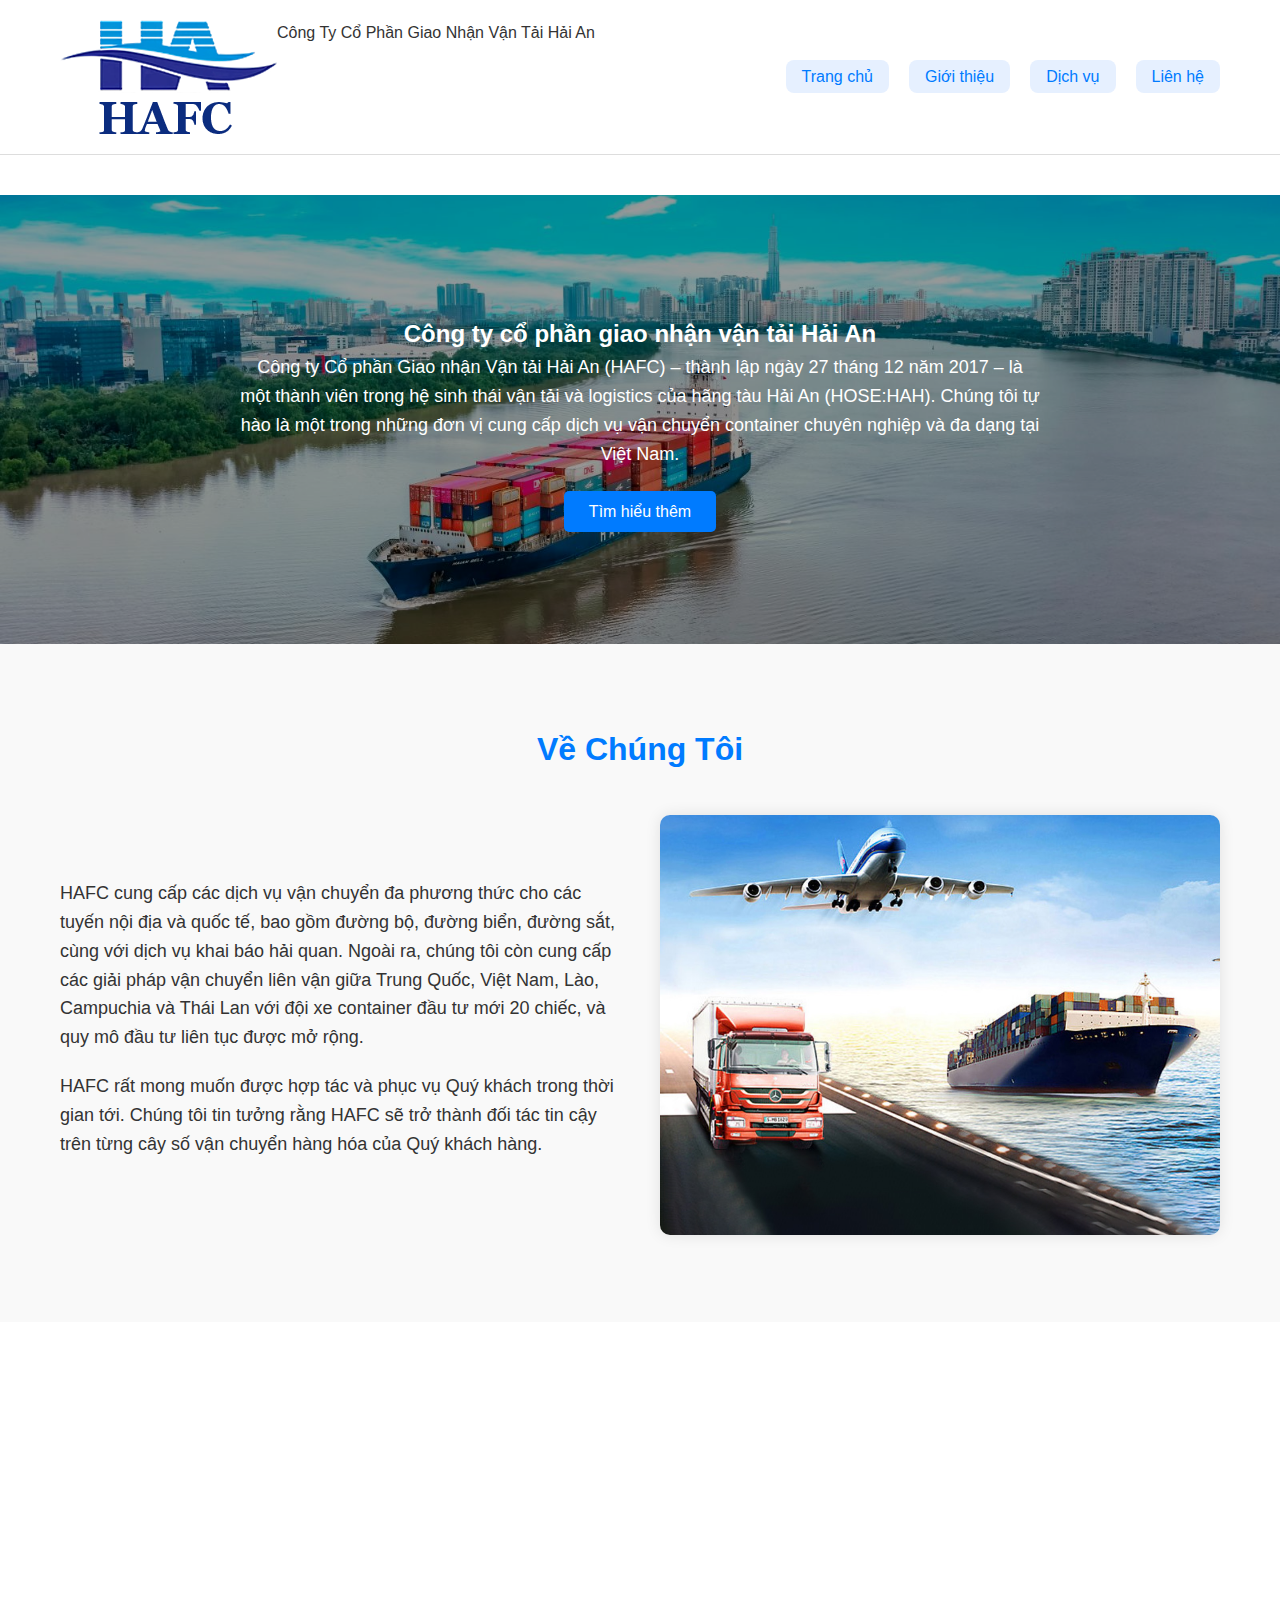
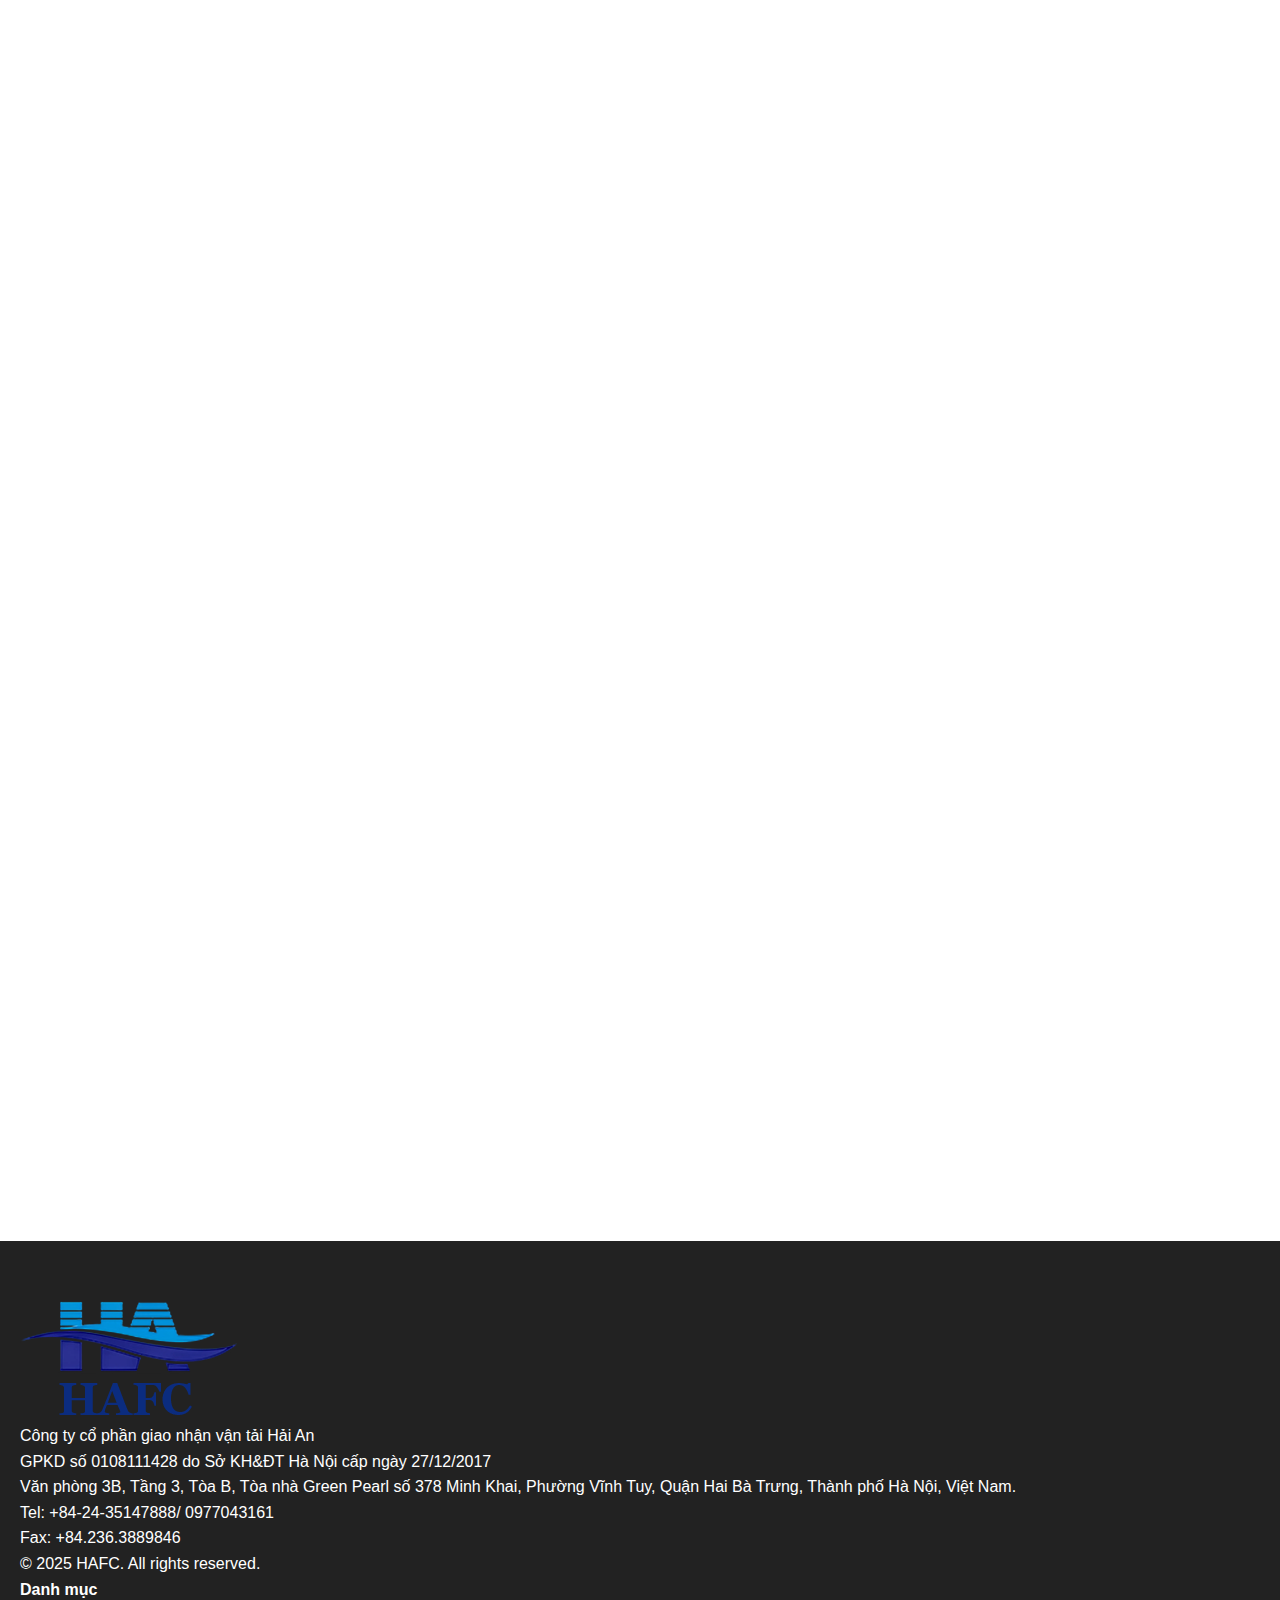
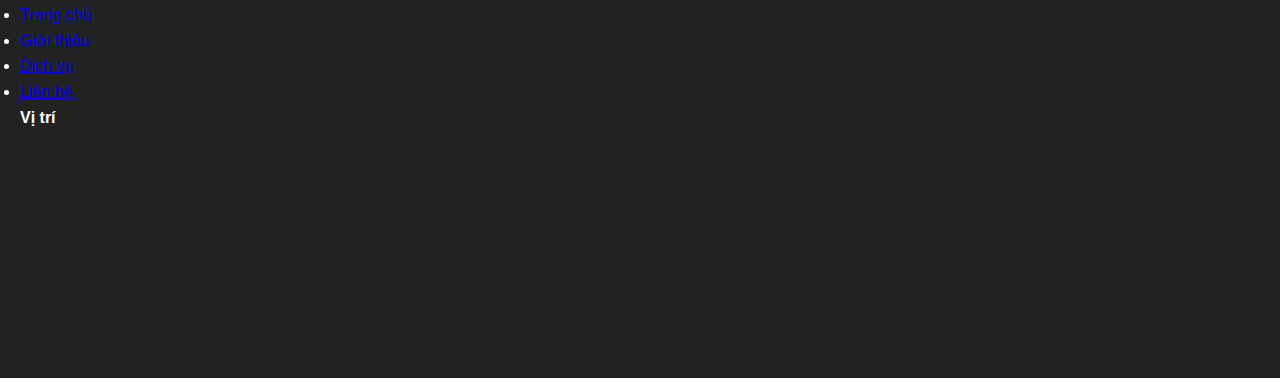
<file: index.html>
<!DOCTYPE html>
<html lang="vi">
<head>
  <meta charset="UTF-8" />
  <meta name="viewport" content="width=device-width, initial-scale=1.0" />
  <title>Doanh Nghiệp Của Bạn</title>
  <link rel="stylesheet" href="style.css" />
  <link href="https://unpkg.com/aos@2.3.1/dist/aos.css" rel="stylesheet" />

  <!-- AOS CSS -->
<link href="https://unpkg.com/aos@2.3.1/dist/aos.css" rel="stylesheet" />

</head>
<body>

  <!-- Header -->
  <header id="mainHeader">
    <div class="container header-flex">
      <div class="logo-box">
        <img src="assest/logo/logo.png" alt="HAFC Logo" class="logo" />
        <span class="company-name">Công Ty Cổ Phần Giao Nhận Vận Tải Hải An</span>
      </div>
      <nav>
        <ul>
          <li><a href="index.html">Trang chủ</a></li>
          <li><a href="about.html">Giới thiệu</a></li>
          <li><a href="services.html">Dịch vụ</a></li>
          <li><a href="contact.html">Liên hệ</a></li>
        </ul>
      </nav>
    </div>
  </header>

  <!-- Hero Section -->
  <section class="hero" data-aos="fade-up">
    <div class="hero-section">
      <div class="overlay"></div>
      <div class="hero-content">
        <h2>Công ty cổ phần giao nhận vận tải Hải An</h2>
        <p>Công ty Cổ phần Giao nhận Vận tải Hải An (HAFC) – thành lập ngày 27 tháng 12 năm 2017 – là một thành viên trong hệ sinh thái vận tải và logistics của hãng tàu Hải An (HOSE:HAH). Chúng tôi tự hào là một trong những đơn vị cung cấp dịch vụ vận chuyển container chuyên nghiệp và đa dạng tại Việt Nam.</p>
        <a href="about.html" class="btn">Tìm hiểu thêm</a>
      </div>
    </div>
  </section>

  <!-- About Section -->
<section class="about" data-aos="fade-up">
  <div class="container">
    <h2>Về Chúng Tôi</h2>
    <div class="about-section">
      <div class="about-text">
        <p>
          HAFC cung cấp các dịch vụ vận chuyển đa phương thức cho các tuyến nội địa và quốc tế, bao gồm đường bộ, đường biển, đường sắt, cùng với dịch vụ khai báo hải quan. Ngoài ra, chúng tôi còn cung cấp các giải pháp vận chuyển liên vận giữa Trung Quốc, Việt Nam, Lào, Campuchia và Thái Lan với đội xe container đầu tư mới 20 chiếc, và quy mô đầu tư liên tục được mở rộng.
        </p>
        <p>
          HAFC rất mong muốn được hợp tác và phục vụ Quý khách trong thời gian tới. Chúng tôi tin tưởng rằng HAFC sẽ trở thành đối tác tin cậy trên từng cây số vận chuyển hàng hóa của Quý khách hàng.
        </p>
      </div>
      <div class="about-img">
        <img src="assest/background/62712621.jpg" alt="Ảnh giới thiệu doanh nghiệp" />
      </div>
    </div>
  </div>
</section>

<!-- Services Section -->
<section class="services" data-aos="fade-up">
  <div class="container">
    <h2 style="text-align: center; color: #007bff;">Dịch Vụ Của Chúng Tôi</h2>
    <div class="service-list">
      <div class="service-box">
        <img src="assest/img/Vận tải đa phương thức.jpg" alt="Vận chuyển" />
        <h3>Giao nhận vận chuyển</h3>
      </div>
      <div class="service-box">
        <img src="assest/img/Alfa 01.jpg" alt="Vận chuyển" />
        <h3>Dịch vụ logistics</h3>
        <p>HAFC tổ chức dịch vụ Logistics vận chuyển hàng hóa nội địa từ kho đến kho</p>
      </div>
      <div class="service-box">
        <img src="assest/img/Pan 05.jpg" alt="Vận chuyển" />
        <h3>Khai thác hàng lẻ</h3>
      </div>
    </div>
  </div>
</section>

<!-- Contact Section -->
<section class="contact" data-aos="fade-up">
  <div class="container">
    <h2>Liên Hệ Với Chúng Tôi</h2>
    <div class="contact-wrapper">
      <!-- Info -->
      <div class="contact-info">
        <p><strong>Địa chỉ:</strong> Văn phòng 3B, Tầng 3, Tòa B, Tòa nhà Green Pearl số 378 Minh Khai, Phường Vĩnh Tuy, Quận Hai Bà Trưng, Thành phố Hà Nội, Việt Nam.</p>
        <p><strong>Hotline:</strong> +84-24-35147888/ 0977043161</p>
        <p><strong>Fax:</strong> +84.236.3889846</p>
      </div>

      <!-- Contact Form -->
      <form class="contact-form" data-aos="fade-up">
        <form class="contact-form" action="https://formspree.io/f/your-form-id" method="POST">
          <input type="text" name="name" placeholder="Họ và tên" required />
          <input type="email" name="email" placeholder="Email" required />
          <textarea name="message" placeholder="Nội dung liên hệ..." rows="5" required></textarea>
          <button type="submit">Gửi liên hệ</button>
    </div>
  </div>
</section>

<!-- Partners Section -->
<section class="partners" data-aos="fade-up">
  <div class="container">
    <h2>Đối Tác & Khách Hàng</h2>
    <div class="partner-grid">
      <img src="assest/partner/10513623_Logo-Miwon-Elip_resized.png" alt="Partner 1" />
      <img src="assest/partner/logo-daesang1-03_resized.png" alt="Partner 2" />
      <img src="assest/partner/logo-nutifood-inkythuatso-17-14-02-45_resized.png" alt="Partner 3" />
      <img src="assest/partner/logo2_resized.png" alt="Partner 4" />
      <img src="assest/partner/LogoTop50_Masan_resized.png" alt="Partner 5" />
      <img src="assest/partner/vifon.png" alt="Partner 6" />
    </div>
  </div>
</section>
  <!-- Các section tiếp theo sẽ thêm sau -->

  <script src="js/main.js"></script>
</body>

<!-- Back to Top Button -->
<button id="backToTop" title="Lên đầu trang">↑</button>

<!-- Footer -->
<footer class="footer">
  <div class="footer-container">
    <!-- Cột 1: Logo + Thông tin -->
    <div class="footer-col">
      <img src="assest/logo/logo.png" alt="HAFC Logo" class="footer-logo" />
      <p class="company-name-footer">Công ty cổ phần giao nhận vận tải Hải An</p>
      <p class="license">GPKD số 0108111428 do Sở KH&ĐT Hà Nội cấp ngày 27/12/2017</p>
      <p class="license">Văn phòng 3B, Tầng 3, Tòa B, Tòa nhà Green Pearl số 378 Minh Khai, Phường Vĩnh Tuy, Quận Hai Bà Trưng, Thành phố Hà Nội, Việt Nam.</p>
      <p class="license">Tel: +84-24-35147888/ 0977043161</p>
      <p class="license">Fax: +84.236.3889846</p>
      <p class="copyright">&copy; 2025 HAFC. All rights reserved.</p>
    </div>

    <!-- Cột 2: Danh mục -->
    <div class="footer-col">
      <h4>Danh mục</h4>
      <ul>
        <li><a href="#">Trang chủ</a></li>
        <li><a href="#">Giới thiệu</a></li>
        <li><a href="#">Dịch vụ</a></li>
        <li><a href="#">Liên hệ</a></li>
      </ul>
    </div>

    <!-- Cột 3: Vị trí -->
    <div class="footer-col">
      <h4>Vị trí</h4>
      <iframe
        src="https://www.google.com/maps/embed?pb=!1m18!1m12!1m3!1d3724.905124681891!2d105.86354039999999!3d20.996439899999995!2m3!1f0!2f0!3f0!3m2!1i1024!2i768!4f13.1!3m3!1m2!1s0x3135ac0f91dca877%3A0x24171a30a107d3c!2zROG7sSDDoW4gR3JlZW5QZWFybA!5e0!3m2!1sen!2s!4v1744098172944!5m2!1sen!2s"
        width="100%" height="180" style="border:0;" allowfullscreen=""
        loading="lazy" referrerpolicy="no-referrer-when-downgrade">
      </iframe>
    </div>
  </div>
</footer>


<!-- AOS JS -->
<script src="https://unpkg.com/aos@2.3.1/dist/aos.js"></script>
<script>
  AOS.init();
</script>


</html>
</file>
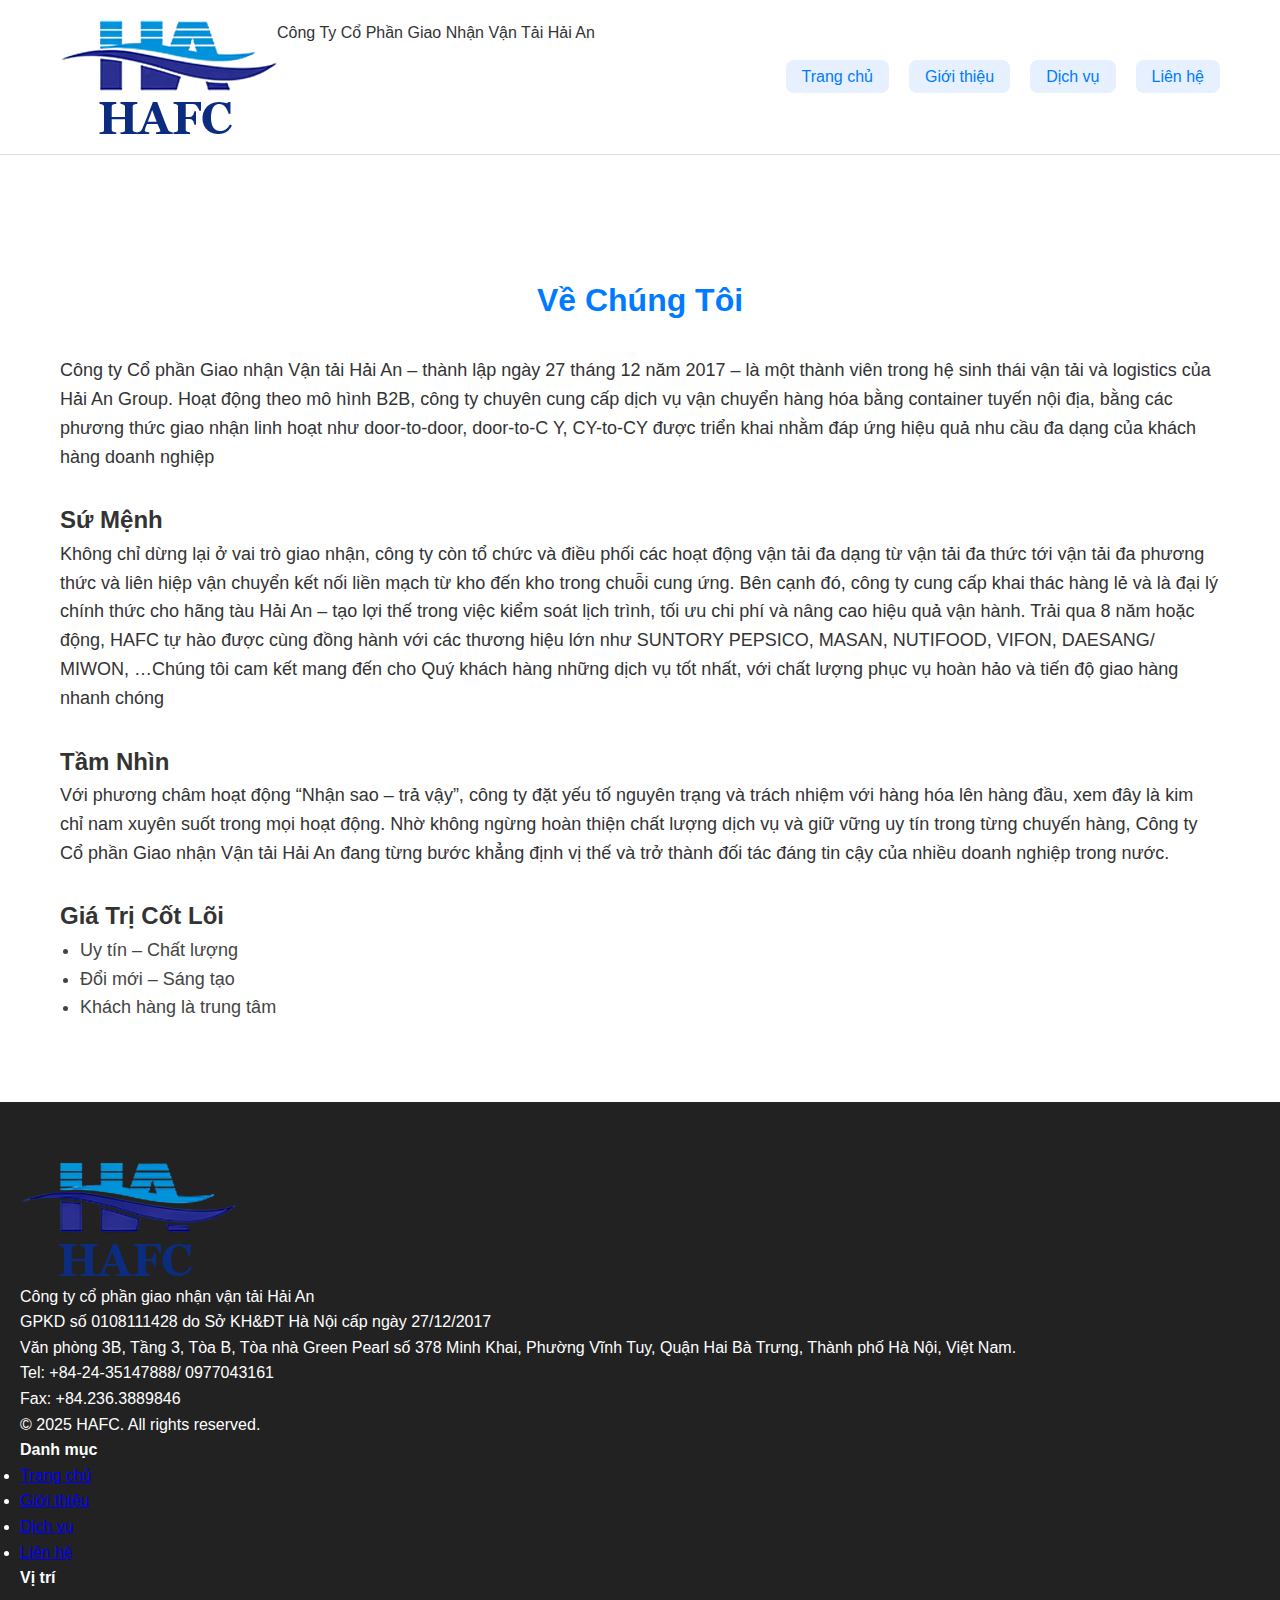
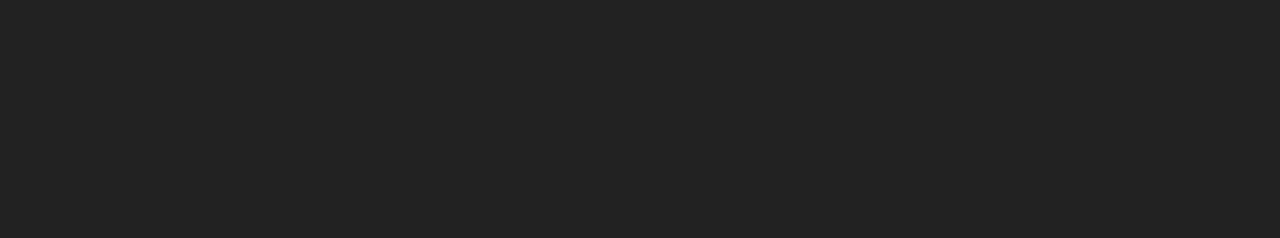
<file: about.html>
<!DOCTYPE html>
<html lang="vi">
<head>
  <meta charset="UTF-8" />
  <meta name="viewport" content="width=device-width, initial-scale=1.0" />
  <title>Giới Thiệu | Tên Doanh Nghiệp</title>
  <link rel="stylesheet" href="style.css" />
  <link href="https://unpkg.com/aos@2.3.1/dist/aos.css" rel="stylesheet" />
</head>
<body>

  <!-- Header dùng lại -->
  <header>
    <div class="container header-flex">
      <div class="logo-box">
        <img src="assest/logo/logo.png" alt="HAFC Logo" class="logo" />
        <span class="company-name">Công Ty Cổ Phần Giao Nhận Vận Tải Hải An</span>
      </div>
      <nav>
        <ul>
          <li><a href="index.html">Trang chủ</a></li>
          <li><a href="about.html">Giới thiệu</a></li>
          <li><a href="services.html">Dịch vụ</a></li>
          <li><a href="contact.html">Liên hệ</a></li>
        </ul>
      </nav>
    </div>
  </header>

  <!-- Nội dung chính -->
  <section class="about-page" data-aos="fade-up">
    <div class="container">
      <h2>Về Chúng Tôi</h2>
      <p>
        Công ty Cổ phần Giao nhận Vận tải Hải An – thành lập ngày 27 tháng 12 năm 2017 – là một thành viên trong hệ sinh thái vận tải và logistics của Hải An Group. Hoạt động theo mô hình B2B, công ty chuyên cung cấp dịch vụ vận chuyển hàng hóa bằng container tuyến nội địa, bằng các phương thức giao nhận linh hoạt như door-to-door, door-to-C 	Y, CY-to-CY được triển khai nhằm đáp ứng hiệu quả nhu cầu đa dạng của khách hàng doanh nghiệp
      </p>

      <h3>Sứ Mệnh</h3>
      <p>
        Không chỉ dừng lại ở vai trò giao nhận, công ty còn tổ chức và điều phối các hoạt động vận tải đa dạng từ vận tải đa thức tới vận tải đa phương thức và liên hiệp vận chuyển kết nối liền mạch từ kho đến kho trong chuỗi cung ứng. Bên cạnh đó, công ty cung cấp khai thác hàng lẻ và là đại lý chính thức cho hãng tàu Hải An – tạo lợi thế trong việc kiểm soát lịch trình, tối ưu chi phí và nâng cao hiệu quả vận hành.
        Trải qua 8 năm hoặc động, HAFC tự hào được cùng đồng hành với các thương hiệu lớn như SUNTORY PEPSICO, MASAN, NUTIFOOD, VIFON, DAESANG/ MIWON, …Chúng tôi cam kết mang đến cho Quý khách hàng những dịch vụ tốt nhất, với chất lượng phục vụ hoàn hảo và tiến độ giao hàng nhanh chóng
      </p>

      <h3>Tầm Nhìn</h3>
      <p>
        Với phương châm hoạt động “Nhận sao – trả vậy”, công ty đặt yếu tố nguyên trạng và trách nhiệm với hàng hóa lên hàng đầu, xem đây là kim chỉ nam xuyên suốt trong mọi hoạt động. Nhờ không ngừng hoàn thiện chất lượng dịch vụ và giữ vững uy tín trong từng chuyến hàng, Công ty Cổ phần Giao nhận Vận tải Hải An đang từng bước khẳng định vị thế và trở thành đối tác đáng tin cậy của nhiều doanh nghiệp trong nước.
      </p>

      <h3>Giá Trị Cốt Lõi</h3>
      <ul>
        <li>Uy tín – Chất lượng</li>
        <li>Đổi mới – Sáng tạo</li>
        <li>Khách hàng là trung tâm</li>
      </ul>
    </div>
  </section>

  <footer class="footer">
    <div class="footer-container">
      <!-- Cột 1: Logo + Thông tin -->
      <div class="footer-col">
        <img src="assest/logo/logo.png" alt="HAFC Logo" class="footer-logo" />
        <p class="company-name-footer">Công ty cổ phần giao nhận vận tải Hải An</p>
        <p class="license">GPKD số 0108111428 do Sở KH&ĐT Hà Nội cấp ngày 27/12/2017</p>
        <p class="license">Văn phòng 3B, Tầng 3, Tòa B, Tòa nhà Green Pearl số 378 Minh Khai, Phường Vĩnh Tuy, Quận Hai Bà Trưng, Thành phố Hà Nội, Việt Nam.</p>
        <p class="license">Tel: +84-24-35147888/ 0977043161</p>
        <p class="license">Fax: +84.236.3889846</p>
        <p class="copyright">&copy; 2025 HAFC. All rights reserved.</p>
      </div>
  
      <!-- Cột 2: Danh mục -->
      <div class="footer-col">
        <h4>Danh mục</h4>
        <ul>
          <li><a href="#">Trang chủ</a></li>
          <li><a href="#">Giới thiệu</a></li>
          <li><a href="#">Dịch vụ</a></li>
          <li><a href="#">Liên hệ</a></li>
        </ul>
      </div>
  
      <!-- Cột 3: Vị trí -->
      <div class="footer-col">
        <h4>Vị trí</h4>
        <iframe
          src="https://www.google.com/maps/embed?pb=!1m18!1m12!1m3!1d3724.905124681891!2d105.86354039999999!3d20.996439899999995!2m3!1f0!2f0!3f0!3m2!1i1024!2i768!4f13.1!3m3!1m2!1s0x3135ac0f91dca877%3A0x24171a30a107d3c!2zROG7sSDDoW4gR3JlZW5QZWFybA!5e0!3m2!1sen!2s!4v1744098172944!5m2!1sen!2s"
          width="100%" height="180" style="border:0;" allowfullscreen=""
          loading="lazy" referrerpolicy="no-referrer-when-downgrade">
        </iframe>
      </div>
    </div>
  </footer>
  

  <script src="js/main.js"></script>
  <script src="https://unpkg.com/aos@2.3.1/dist/aos.js"></script>
  <script>AOS.init();</script>
</body>
</html>
</file>
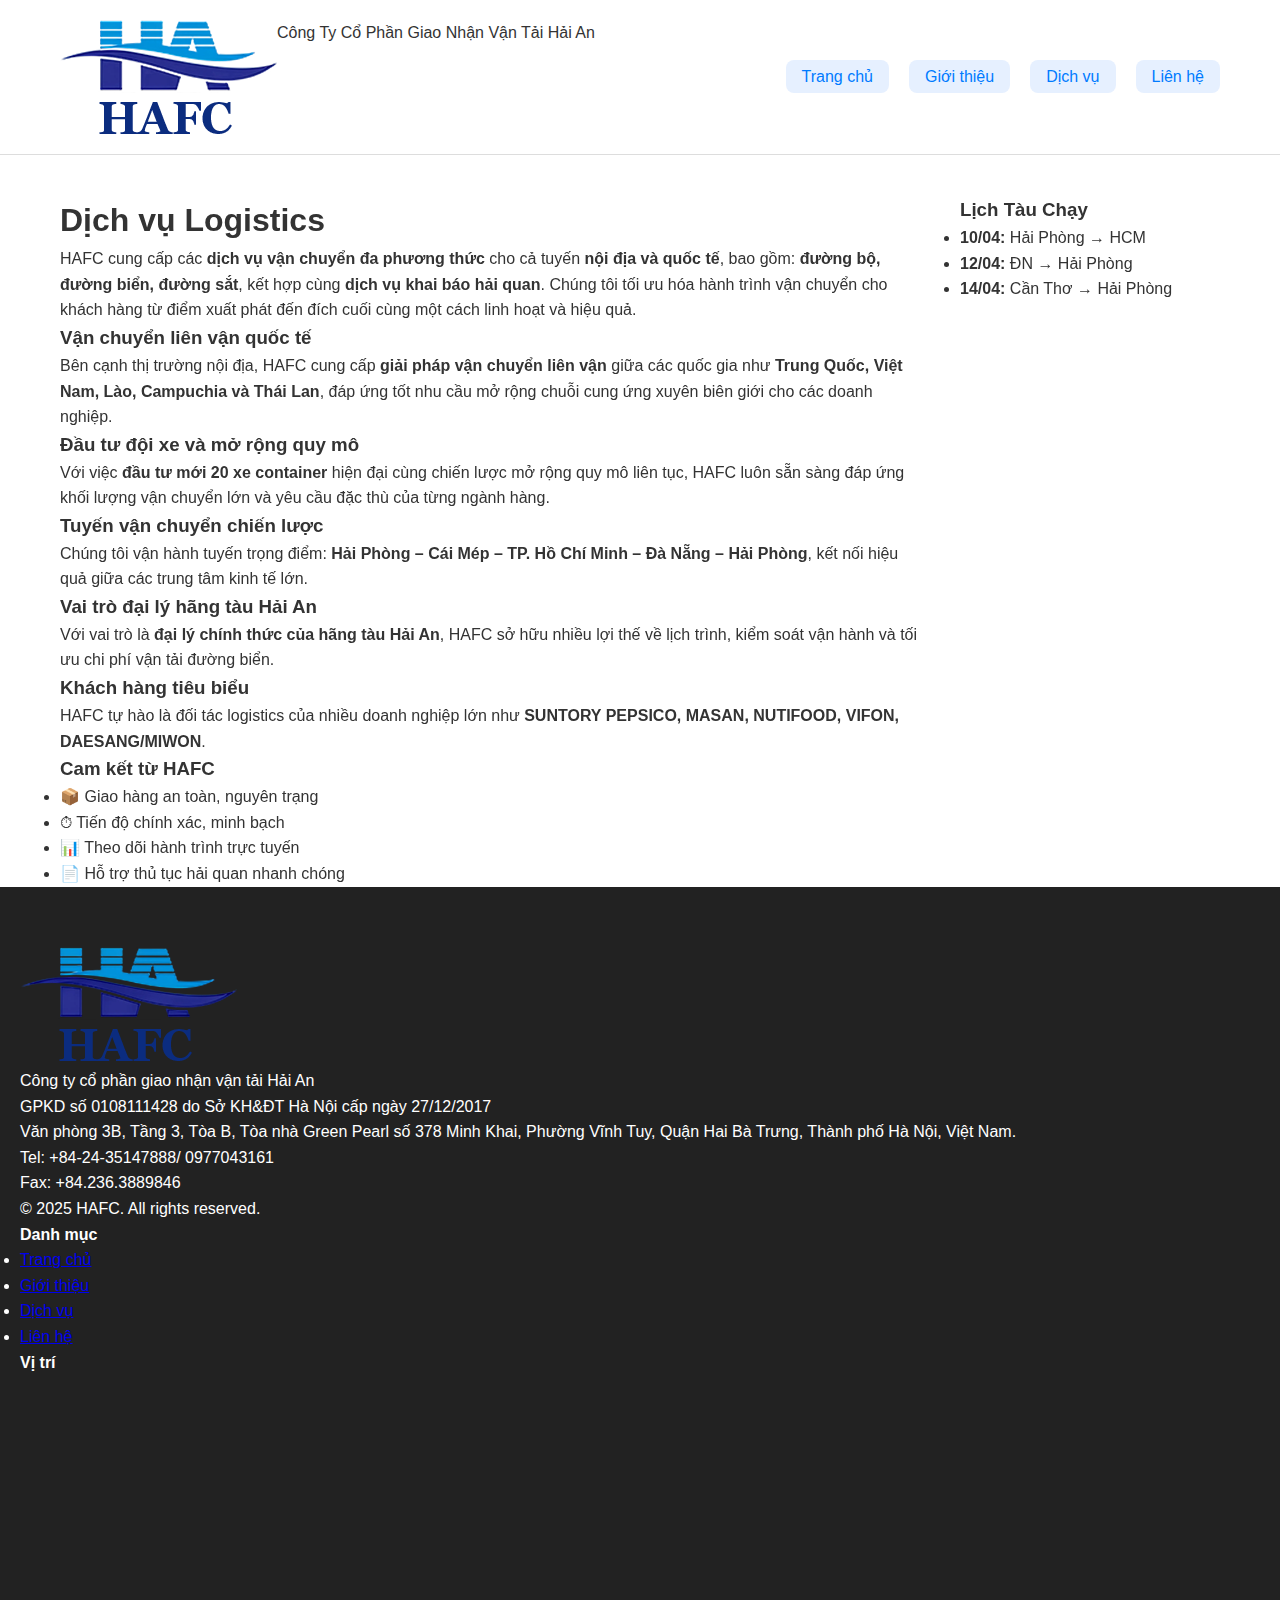
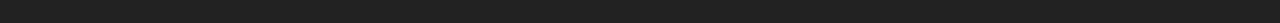
<file: dich-vu-logistic.html>
<!DOCTYPE html>
<html lang="vi">
<head>
  <meta charset="UTF-8" />
  <meta name="viewport" content="width=device-width, initial-scale=1.0" />
  <title>Giao nhận vận chuyển | HAFC</title>
  <link rel="stylesheet" href="style.css" />
  <link href="https://unpkg.com/aos@2.3.1/dist/aos.css" rel="stylesheet" />
</head>
<body>

  <!-- Header -->
  <header id="mainHeader">
    <div class="container header-flex">
      <div class="logo-box">
        <img src="assest/logo/logo.png" alt="HAFC Logo" class="logo" />
        <span class="company-name">Công Ty Cổ Phần Giao Nhận Vận Tải Hải An</span>
      </div>
      <nav>
        <ul>
          <li><a href="index.html">Trang chủ</a></li>
          <li><a href="about.html">Giới thiệu</a></li>
          <li><a href="services.html">Dịch vụ</a></li>
          <li><a href="contact.html">Liên hệ</a></li>
        </ul>
      </nav>
    </div>
  </header>
  <!-- Nội dung dịch vụ -->
  <section class="service-detail-2" data-aos="fade-up">
    <div class="container">
      <div class="service-layout" style="display: flex; gap: 40px; align-items: flex-start;">
        <div class="service-content" style="flex: 1;">
          <h1>Dịch vụ Logistics</h1>
          <p> HAFC cung cấp các <strong>dịch vụ vận chuyển đa phương thức</strong> cho cả tuyến <strong>nội địa và quốc tế</strong>, bao gồm: <strong>đường bộ, đường biển, đường sắt</strong>, kết hợp cùng <strong>dịch vụ khai báo hải quan</strong>. Chúng tôi tối ưu hóa hành trình vận chuyển cho khách hàng từ điểm xuất phát đến đích cuối cùng một cách linh hoạt và hiệu quả.</p>
          <h3>Vận chuyển liên vận quốc tế</h3>

          <p>
            Bên cạnh thị trường nội địa, HAFC cung cấp <strong>giải pháp vận chuyển liên vận</strong> giữa các quốc gia như <strong>Trung Quốc, Việt Nam, Lào, Campuchia và Thái Lan</strong>, đáp ứng tốt nhu cầu mở rộng chuỗi cung ứng xuyên biên giới cho các doanh nghiệp.
          </p>

          <h3>Đầu tư đội xe và mở rộng quy mô</h3>
          <p>
            Với việc <strong>đầu tư mới 20 xe container</strong> hiện đại cùng chiến lược mở rộng quy mô liên tục, HAFC luôn sẵn sàng đáp ứng khối lượng vận chuyển lớn và yêu cầu đặc thù của từng ngành hàng.
          </p>

          <h3>Tuyến vận chuyển chiến lược</h3>
          <p>
            Chúng tôi vận hành tuyến trọng điểm: <strong>Hải Phòng – Cái Mép – TP. Hồ Chí Minh – Đà Nẵng – Hải Phòng</strong>, kết nối hiệu quả giữa các trung tâm kinh tế lớn.
          </p>

          
          <h3>Vai trò đại lý hãng tàu Hải An</h3>
          <p>
            Với vai trò là <strong>đại lý chính thức của hãng tàu Hải An</strong>, HAFC sở hữu nhiều lợi thế về lịch trình, kiểm soát vận hành và tối ưu chi phí vận tải đường biển.
          </p>

          <h3>Khách hàng tiêu biểu</h3>
          <p>
            HAFC tự hào là đối tác logistics của nhiều doanh nghiệp lớn như <strong>SUNTORY PEPSICO, MASAN, NUTIFOOD, VIFON, DAESANG/MIWON</strong>.
          </p>

          <h3>Cam kết từ HAFC</h3>
          <ul>
            <li>📦 Giao hàng an toàn, nguyên trạng</li>
            <li>⏱ Tiến độ chính xác, minh bạch</li>
            <li>📊 Theo dõi hành trình trực tuyến</li>
            <li>📄 Hỗ trợ thủ tục hải quan nhanh chóng</li>
          </ul>
        </div>
  
        <div class="sidebar-schedule" style="width: 260px;">
          <h3>Lịch Tàu Chạy</h3>
          <ul>
            <li><strong>10/04:</strong> Hải Phòng → HCM</li>
            <li><strong>12/04:</strong> ĐN → Hải Phòng</li>
            <li><strong>14/04:</strong> Cần Thơ → Hải Phòng</li>
          </ul>
        </div>
      </div>
    </div>
  </section>
  

  <script src="https://unpkg.com/aos@2.3.1/dist/aos.js"></script>
  <script>
    AOS.init({
      duration: 800,
      once: true
    });
  </script>
  

  <!-- footer -->
  <footer class="footer">
    <div class="footer-container">
      <!-- Cột 1: Logo + Thông tin -->
      <div class="footer-col">
        <img src="assest/logo/logo.png" alt="HAFC Logo" class="footer-logo" />
        <p class="company-name-footer">Công ty cổ phần giao nhận vận tải Hải An</p>
        <p class="license">GPKD số 0108111428 do Sở KH&ĐT Hà Nội cấp ngày 27/12/2017</p>
        <p class="license">Văn phòng 3B, Tầng 3, Tòa B, Tòa nhà Green Pearl số 378 Minh Khai, Phường Vĩnh Tuy, Quận Hai Bà Trưng, Thành phố Hà Nội, Việt Nam.</p>
        <p class="license">Tel: +84-24-35147888/ 0977043161</p>
        <p class="license">Fax: +84.236.3889846</p>
        <p class="copyright">&copy; 2025 HAFC. All rights reserved.</p>
      </div>
  
      <!-- Cột 2: Danh mục -->
      <div class="footer-col">
        <h4>Danh mục</h4>
        <ul>
          <li><a href="#">Trang chủ</a></li>
          <li><a href="#">Giới thiệu</a></li>
          <li><a href="#">Dịch vụ</a></li>
          <li><a href="#">Liên hệ</a></li>
        </ul>
      </div>
  
      <!-- Cột 3: Vị trí -->
      <div class="footer-col">
        <h4>Vị trí</h4>
        <iframe
          src="https://www.google.com/maps/embed?pb=!1m18!1m12!1m3!1d3724.905124681891!2d105.86354039999999!3d20.996439899999995!2m3!1f0!2f0!3f0!3m2!1i1024!2i768!4f13.1!3m3!1m2!1s0x3135ac0f91dca877%3A0x24171a30a107d3c!2zROG7sSDDoW4gR3JlZW5QZWFybA!5e0!3m2!1sen!2s!4v1744098172944!5m2!1sen!2s"
          width="100%" height="180" style="border:0;" allowfullscreen=""
          loading="lazy" referrerpolicy="no-referrer-when-downgrade">
        </iframe>
      </div>
    </div>
  </footer>
  

  <script src="js/main.js"></script>
  <script src="https://unpkg.com/aos@2.3.1/dist/aos.js"></script>
  <script>AOS.init();</script>
</body>

</html>
</file>
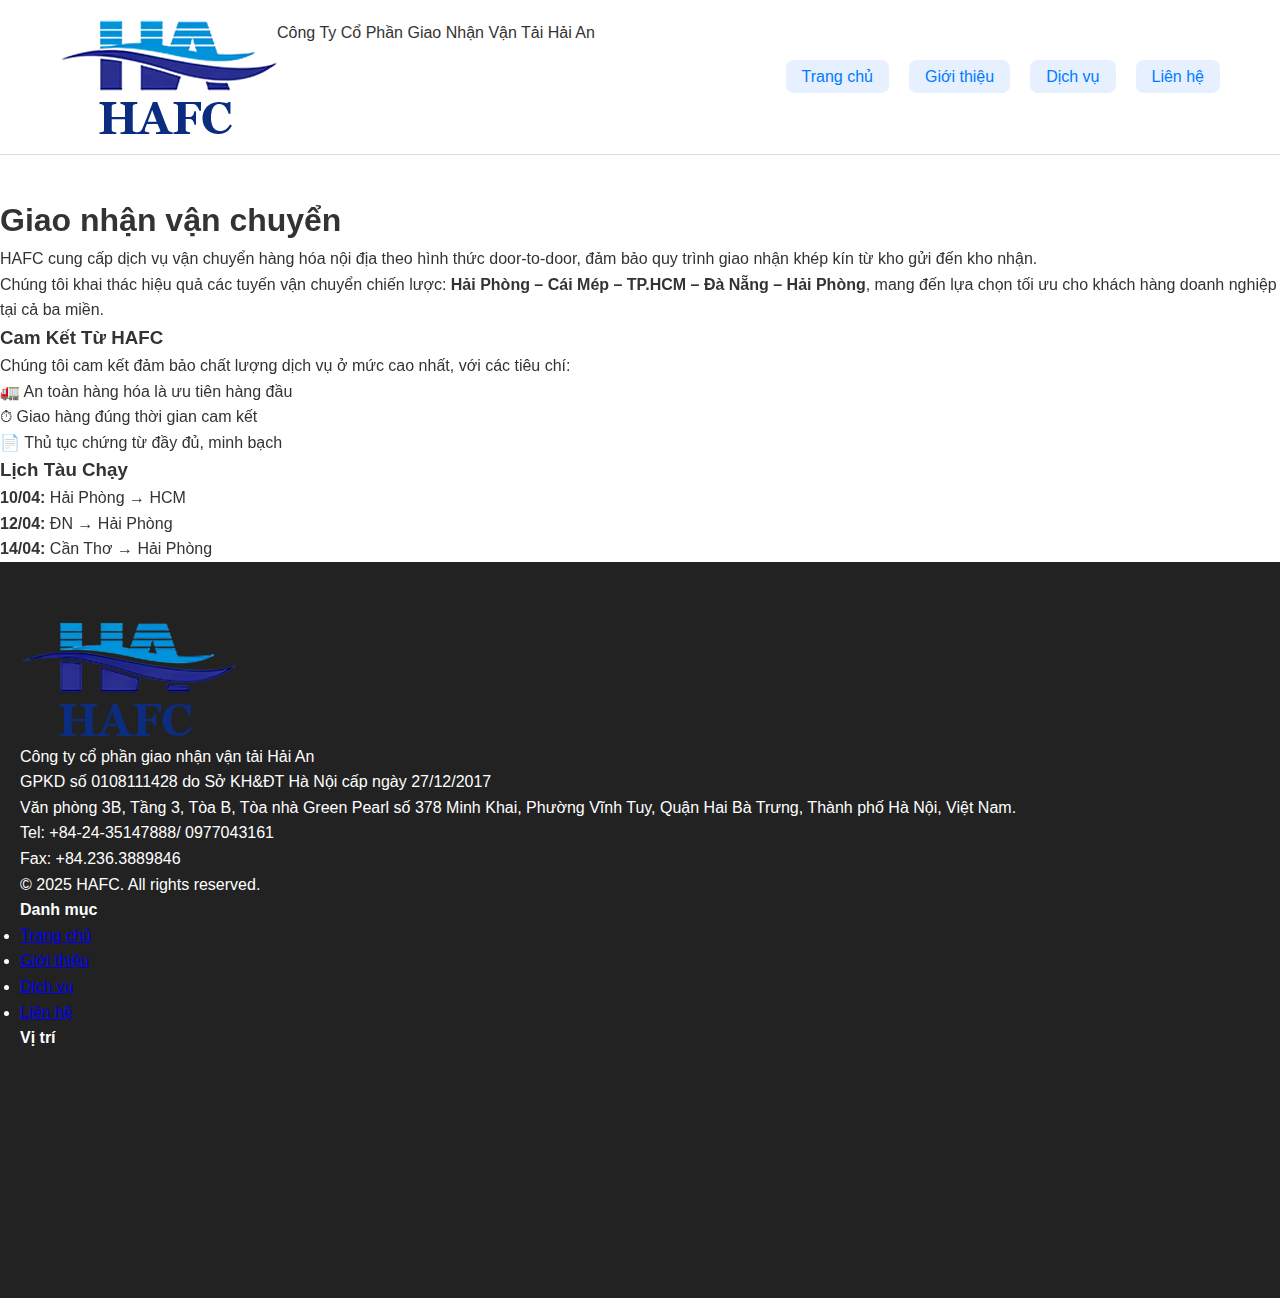
<file: dich-vu-van-chuyen.html>
<!DOCTYPE html>
<html lang="vi">
<head>
  <meta charset="UTF-8" />
  <meta name="viewport" content="width=device-width, initial-scale=1.0" />
  <title>Giao nhận vận chuyển | HAFC</title>
  <link rel="stylesheet" href="style.css" />
  <link href="https://unpkg.com/aos@2.3.1/dist/aos.css" rel="stylesheet" />
</head>
<body>

  <!-- Header -->
  <header id="mainHeader">
    <div class="container header-flex">
      <div class="logo-box">
        <img src="assest/logo/logo.png" alt="HAFC Logo" class="logo" />
        <span class="company-name">Công Ty Cổ Phần Giao Nhận Vận Tải Hải An</span>
      </div>
      <nav>
        <ul>
          <li><a href="index.html">Trang chủ</a></li>
          <li><a href="about.html">Giới thiệu</a></li>
          <li><a href="services.html">Dịch vụ</a></li>
          <li><a href="contact.html">Liên hệ</a></li>
        </ul>
      </nav>
    </div>
  </header>
  <!-- Nội dung dịch vụ -->
  <section class="service-detail" data-aos="fade-up">
    <div class="service-layout">
      <div class="service-content">
        <h1>Giao nhận vận chuyển</h1>
        <p>HAFC cung cấp dịch vụ vận chuyển hàng hóa nội địa theo hình thức door-to-door, đảm bảo quy trình giao nhận khép kín từ kho gửi đến kho nhận.</p>
        <p>
          Chúng tôi khai thác hiệu quả các tuyến vận chuyển chiến lược: <strong>Hải Phòng – Cái Mép – TP.HCM – Đà Nẵng – Hải Phòng</strong>, mang đến lựa chọn tối ưu cho khách hàng doanh nghiệp tại cả ba miền.
        </p>
        <h3>Cam Kết Từ HAFC</h3>
        <p>
          Chúng tôi cam kết đảm bảo chất lượng dịch vụ ở mức cao nhất, với các tiêu chí:
        </p>
        <ul>
          <li>🚛 An toàn hàng hóa là ưu tiên hàng đầu</li>
          <li>⏱ Giao hàng đúng thời gian cam kết</li>
          <li>📄 Thủ tục chứng từ đầy đủ, minh bạch</li>
        </ul>
      </div>
  
      <div class="sidebar-schedule">
        <h3>Lịch Tàu Chạy</h3>
        <ul>
          <li><strong>10/04:</strong> Hải Phòng → HCM</li>
          <li><strong>12/04:</strong> ĐN → Hải Phòng</li>
          <li><strong>14/04:</strong> Cần Thơ → Hải Phòng</li>
        </ul>
      </div>
    </div>
  </section>

  <script src="https://unpkg.com/aos@2.3.1/dist/aos.js"></script>
  <script>
    AOS.init({
      duration: 800,
      once: true
    });
  </script>
  

  <!-- footer -->
  <footer class="footer">
    <div class="footer-container">
      <!-- Cột 1: Logo + Thông tin -->
      <div class="footer-col">
        <img src="assest/logo/logo.png" alt="HAFC Logo" class="footer-logo" />
        <p class="company-name-footer">Công ty cổ phần giao nhận vận tải Hải An</p>
        <p class="license">GPKD số 0108111428 do Sở KH&ĐT Hà Nội cấp ngày 27/12/2017</p>
        <p class="license">Văn phòng 3B, Tầng 3, Tòa B, Tòa nhà Green Pearl số 378 Minh Khai, Phường Vĩnh Tuy, Quận Hai Bà Trưng, Thành phố Hà Nội, Việt Nam.</p>
        <p class="license">Tel: +84-24-35147888/ 0977043161</p>
        <p class="license">Fax: +84.236.3889846</p>
        <p class="copyright">&copy; 2025 HAFC. All rights reserved.</p>
      </div>
  
      <!-- Cột 2: Danh mục -->
      <div class="footer-col">
        <h4>Danh mục</h4>
        <ul>
          <li><a href="#">Trang chủ</a></li>
          <li><a href="#">Giới thiệu</a></li>
          <li><a href="#">Dịch vụ</a></li>
          <li><a href="#">Liên hệ</a></li>
        </ul>
      </div>
  
      <!-- Cột 3: Vị trí -->
      <div class="footer-col">
        <h4>Vị trí</h4>
        <iframe
          src="https://www.google.com/maps/embed?pb=!1m18!1m12!1m3!1d3724.905124681891!2d105.86354039999999!3d20.996439899999995!2m3!1f0!2f0!3f0!3m2!1i1024!2i768!4f13.1!3m3!1m2!1s0x3135ac0f91dca877%3A0x24171a30a107d3c!2zROG7sSDDoW4gR3JlZW5QZWFybA!5e0!3m2!1sen!2s!4v1744098172944!5m2!1sen!2s"
          width="100%" height="180" style="border:0;" allowfullscreen=""
          loading="lazy" referrerpolicy="no-referrer-when-downgrade">
        </iframe>
      </div>
    </div>
  </footer>
  

  <script src="js/main.js"></script>
  <script src="https://unpkg.com/aos@2.3.1/dist/aos.js"></script>
  <script>AOS.init();</script>
</body>

</html>
</file>
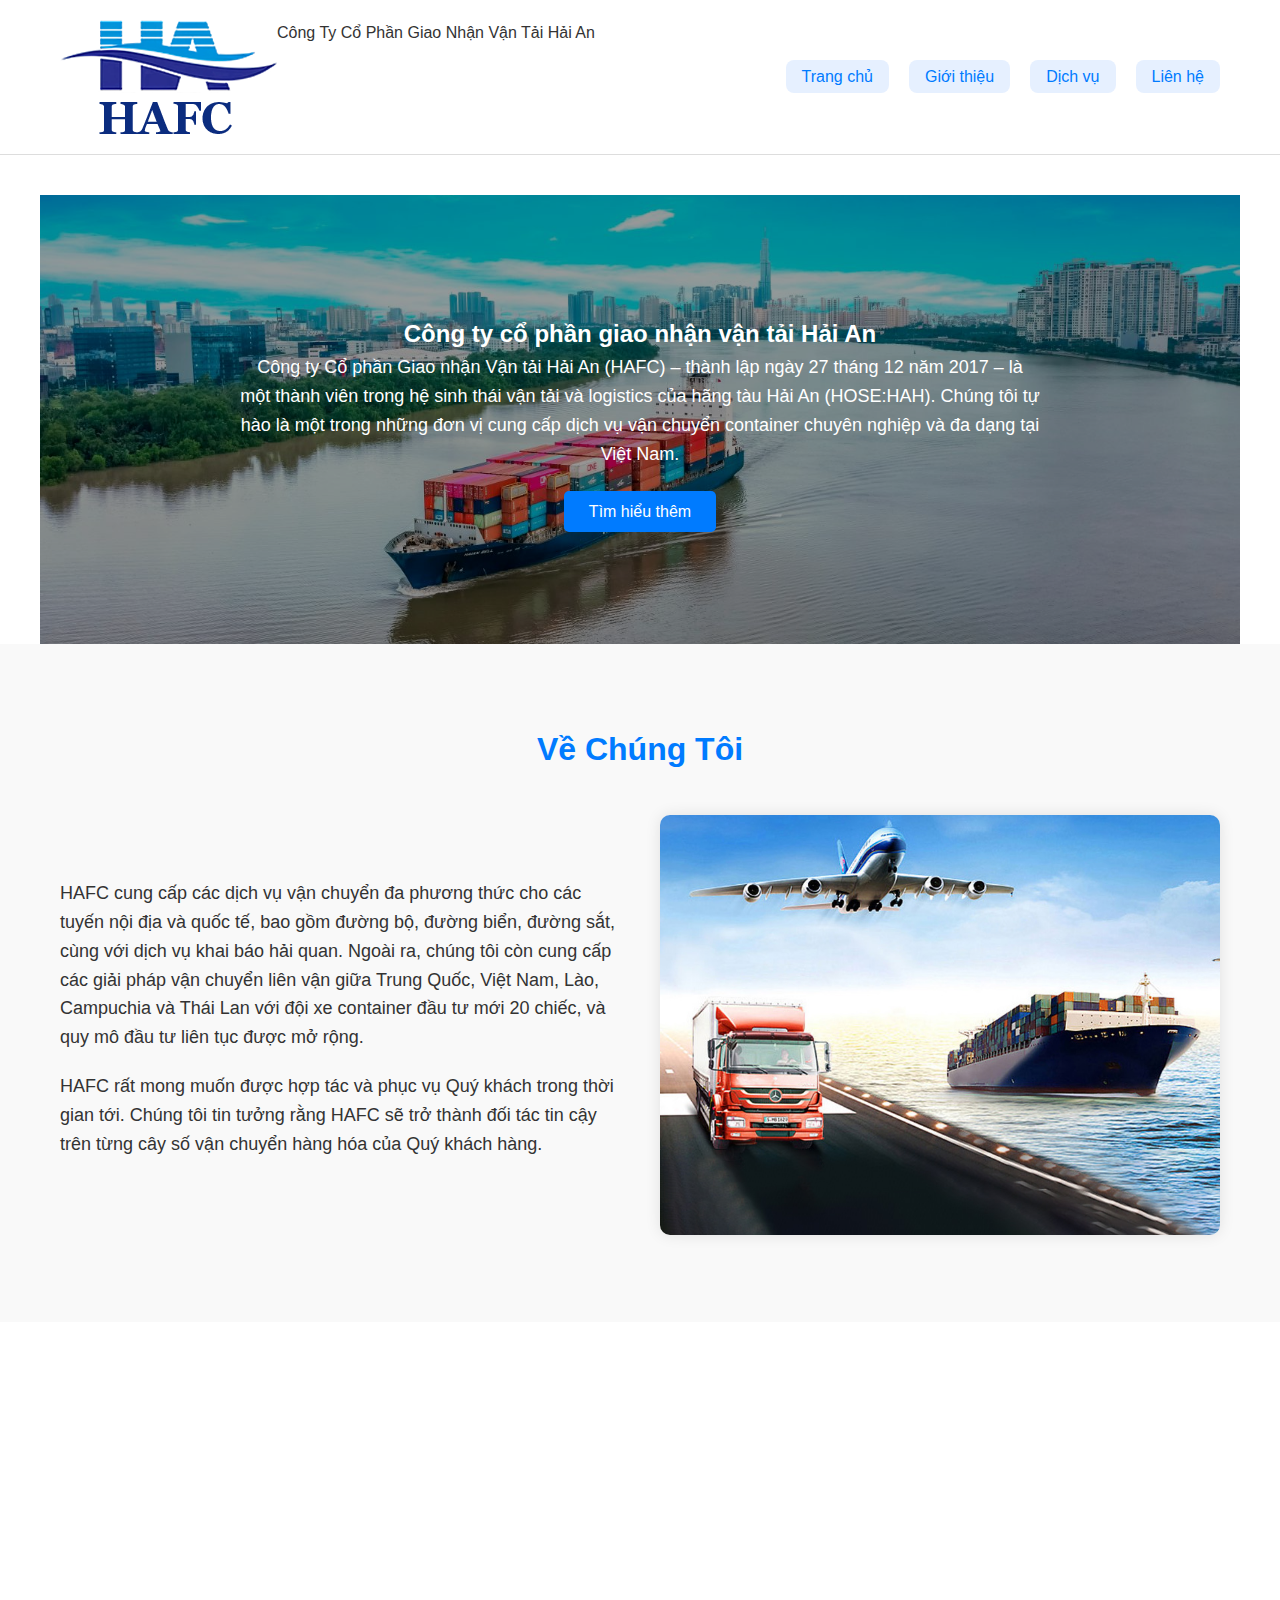
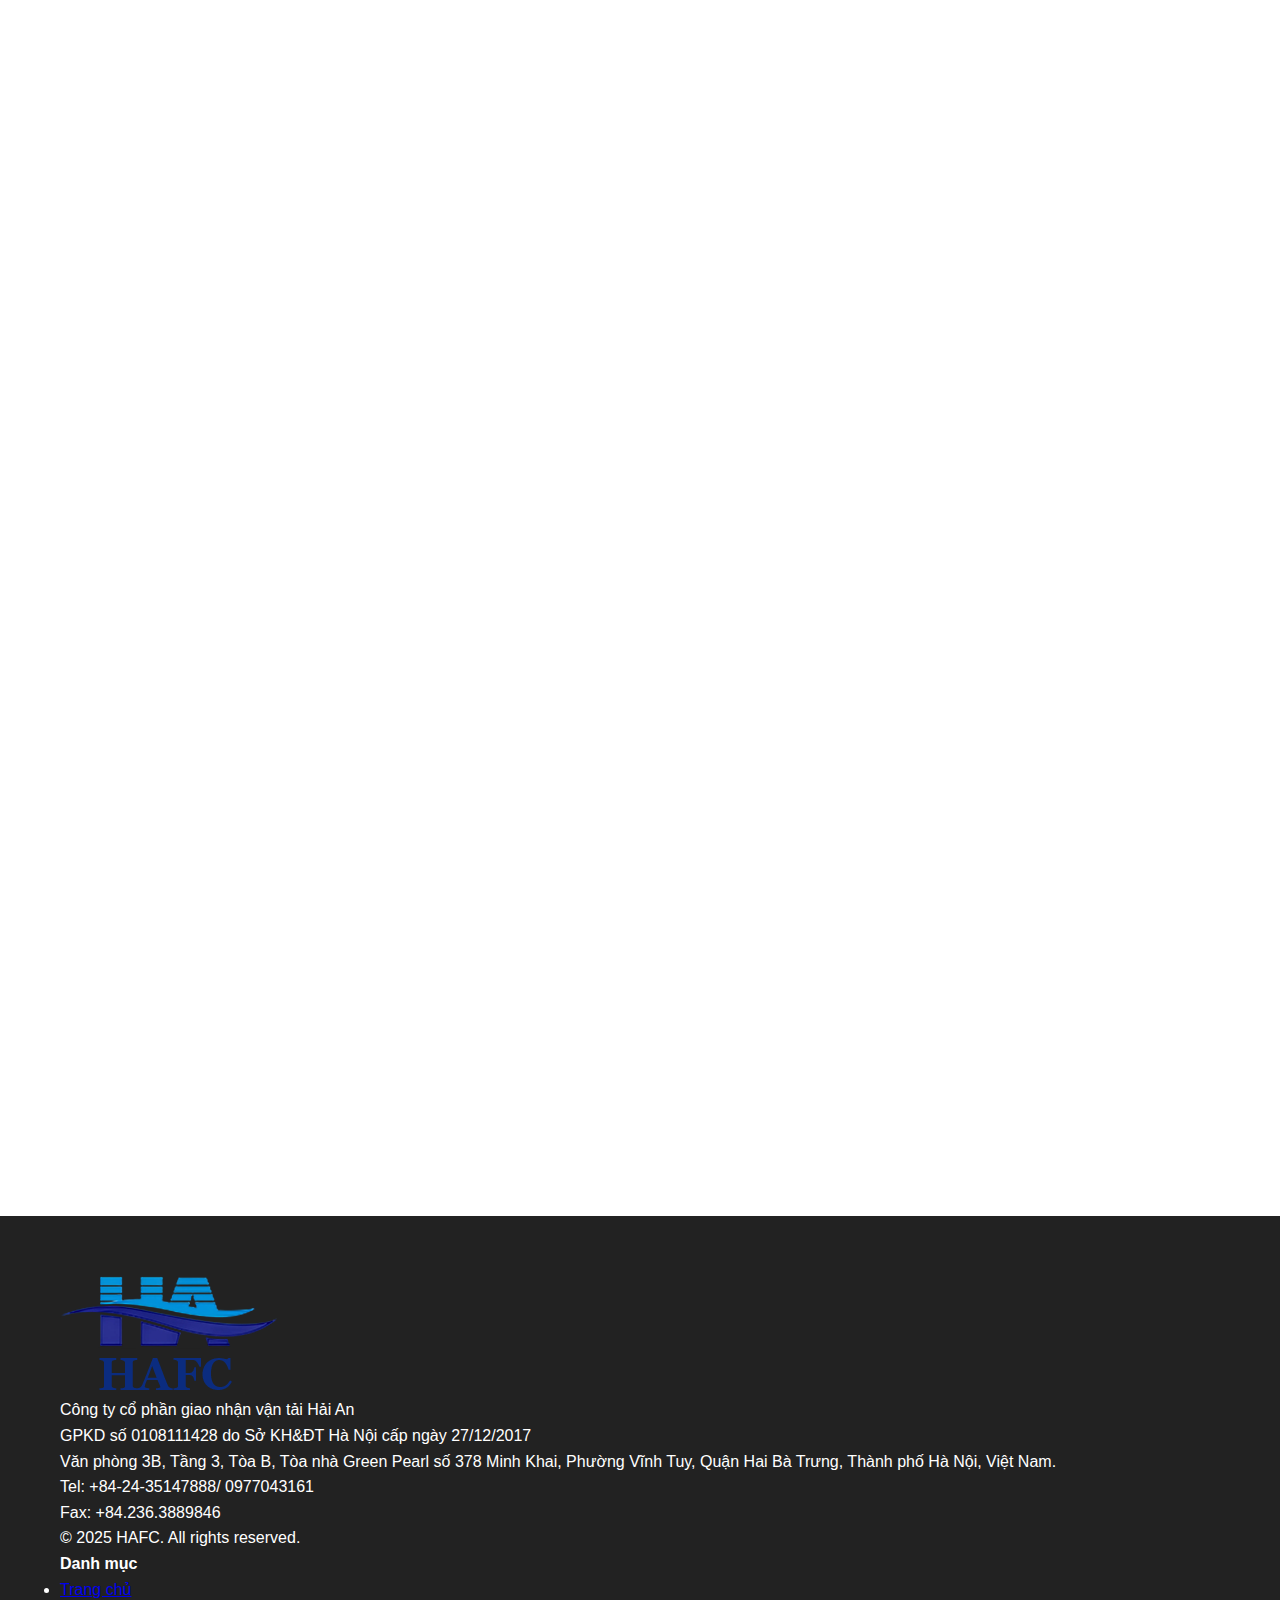
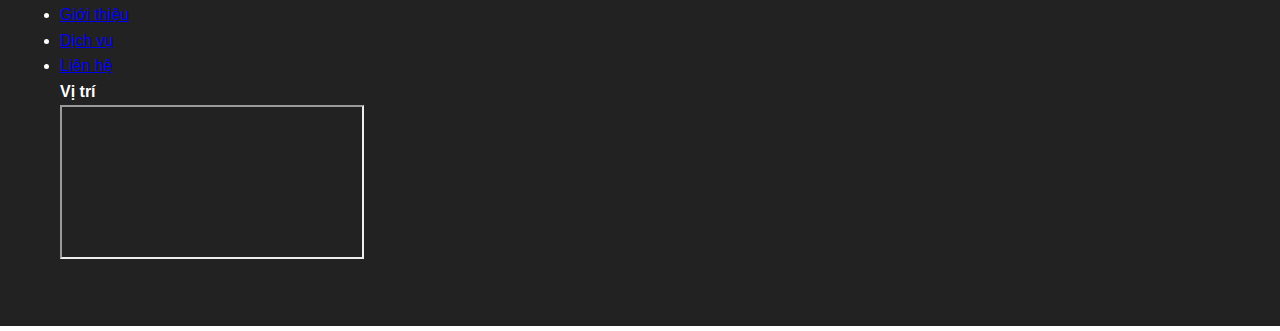
<file: index_updated.html>
<!DOCTYPE html>
<html lang="vi">
<head>
  <meta charset="UTF-8" />
  <meta name="viewport" content="width=device-width, initial-scale=1.0" />
  <title>HAFC-Công ty Cổ Phần Giao Nhận vận tải Hải An</title>
  <link rel="stylesheet" href="style.css" />
  <link href="https://unpkg.com/aos@2.3.1/dist/aos.css" rel="stylesheet" />
  <link rel="stylesheet" href="css/responsive.css" />
</head>
<body>
  <div class="page-wrapper">
    <!-- Header -->
    <header id="mainHeader">
      <div class="container header-flex">
        <div class="logo-box">
          <img src="assest/logo/logo.png" alt="HAFC Logo" class="logo" />
          <span class="company-name">Công Ty Cổ Phần Giao Nhận Vận Tải Hải An</span>
        </div>
        <nav>
          <ul>
            <li><a href="index.html">Trang chủ</a></li>
            <li><a href="about.html">Giới thiệu</a></li>
            <li><a href="services.html">Dịch vụ</a></li>
            <li><a href="contact.html">Liên hệ</a></li>
          </ul>
        </nav>
      </div>
    </header>

    <!-- Hero Section -->
    <section class="hero" data-aos="fade-up">
      <div class="container hero-section">
        <div class="overlay"></div>
        <div class="hero-content">
          <h2>Công ty cổ phần giao nhận vận tải Hải An</h2>
          <p>Công ty Cổ phần Giao nhận Vận tải Hải An (HAFC) – thành lập ngày 27 tháng 12 năm 2017 – là một thành viên trong hệ sinh thái vận tải và logistics của hãng tàu Hải An (HOSE:HAH). Chúng tôi tự hào là một trong những đơn vị cung cấp dịch vụ vận chuyển container chuyên nghiệp và đa dạng tại Việt Nam.</p>
          <a href="about.html" class="btn">Tìm hiểu thêm</a>
        </div>
      </div>
    </section>

    <!-- About Section -->
    <section class="about" data-aos="fade-up">
      <div class="container">
        <h2>Về Chúng Tôi</h2>
        <div class="about-section">
          <div class="about-text">
            <p>
              HAFC cung cấp các dịch vụ vận chuyển đa phương thức cho các tuyến nội địa và quốc tế, bao gồm đường bộ, đường biển, đường sắt, cùng với dịch vụ khai báo hải quan. Ngoài ra, chúng tôi còn cung cấp các giải pháp vận chuyển liên vận giữa Trung Quốc, Việt Nam, Lào, Campuchia và Thái Lan với đội xe container đầu tư mới 20 chiếc, và quy mô đầu tư liên tục được mở rộng.
            </p>
            <p>
              HAFC rất mong muốn được hợp tác và phục vụ Quý khách trong thời gian tới. Chúng tôi tin tưởng rằng HAFC sẽ trở thành đối tác tin cậy trên từng cây số vận chuyển hàng hóa của Quý khách hàng.
            </p>
          </div>
          <div class="about-img">
            <img src="assest/background/62712621.jpg" alt="Ảnh giới thiệu doanh nghiệp" />
          </div>
        </div>
      </div>
    </section>

    <!-- Services Section -->
    <section class="services" data-aos="fade-up">
      <div class="container">
        <h2 style="text-align: center; color: #007bff;">Dịch Vụ Của Chúng Tôi</h2>
        <div class="service-list">
          <div class="service-box">
            <img src="assest/img/Vận tải đa phương thức.jpg" alt="Vận chuyển" />
            <h3>Giao nhận vận chuyển</h3>
            <a href="dich-vu-van-chuyen.html" class="btn btn-primary">Xem chi tiết</a>
          </div>
          <div class="service-box">
            <img src="assest/img/Alfa 01.jpg" alt="Vận chuyển" />
            <h3>Dịch vụ logistics</h3>
          </div>
          <div class="service-box">
            <img src="assest/img/Pan 05.jpg" alt="Vận chuyển" />
            <h3>Khai thác hàng lẻ</h3>
          </div>
        </div>
        <div class="service-cta">
          <a href="services.html" class="btn btn-outline">Tìm hiểu dịch vụ</a>
        </div>    
      </div>
    </section>

    <!-- Contact Section -->
    <section class="contact" data-aos="fade-up">
      <div class="container">
        <h2>Liên Hệ Với Chúng Tôi</h2>
        <div class="contact-wrapper">
          <div class="contact-info">
            <p><strong>Địa chỉ:</strong> Văn phòng 3B, Tầng 3, Tòa B, Tòa nhà Green Pearl số 378 Minh Khai, Phường Vĩnh Tuy, Quận Hai Bà Trưng, Thành phố Hà Nội, Việt Nam.</p>
            <p><strong>Hotline:</strong> +84-24-35147888/ 0977043161</p>
            <p><strong>Fax:</strong> +84.236.3889846</p>
          </div>
          <form class="contact-form">
            <input type="text" name="name" placeholder="Họ và tên" required />
            <input type="email" name="email" placeholder="Email" required />
            <textarea name="message" placeholder="Nội dung liên hệ..." rows="5" required></textarea>
            <button type="submit">Gửi liên hệ</button>
          </form>
        </div>
      </div>
    </section>

    <!-- Partners Section -->
    <section class="partners" data-aos="fade-up">
      <div class="container">
        <h2>Đối Tác & Khách Hàng</h2>
        <div class="partner-grid">
          <img src="assest/partner/10513623_Logo-Miwon-Elip_resized.png" alt="Partner 1" />
          <img src="assest/partner/logo-daesang1-03_resized.png" alt="Partner 2" />
          <img src="assest/partner/logo-nutifood-inkythuatso-17-14-02-45_resized.png" alt="Partner 3" />
          <img src="assest/partner/logo2_resized.png" alt="Partner 4" />
          <img src="assest/partner/LogoTop50_Masan_resized.png" alt="Partner 5" />
          <img src="assest/partner/vifon.png" alt="Partner 6" />
        </div>
      </div>
    </section>

    <!-- Footer -->
    <footer class="footer">
      <div class="container footer-container">
        <div class="footer-col">
          <img src="assest/logo/logo.png" alt="HAFC Logo" class="footer-logo" />
          <p class="company-name-footer">Công ty cổ phần giao nhận vận tải Hải An</p>
          <p class="license">GPKD số 0108111428 do Sở KH&ĐT Hà Nội cấp ngày 27/12/2017</p>
          <p class="license">Văn phòng 3B, Tầng 3, Tòa B, Tòa nhà Green Pearl số 378 Minh Khai, Phường Vĩnh Tuy, Quận Hai Bà Trưng, Thành phố Hà Nội, Việt Nam.</p>
          <p class="license">Tel: +84-24-35147888/ 0977043161</p>
          <p class="license">Fax: +84.236.3889846</p>
          <p class="copyright">&copy; 2025 HAFC. All rights reserved.</p>
        </div>
        <div class="footer-col">
          <h4>Danh mục</h4>
          <ul>
            <li><a href="#">Trang chủ</a></li>
            <li><a href="#">Giới thiệu</a></li>
            <li><a href="#">Dịch vụ</a></li>
            <li><a href="#">Liên hệ</a></li>
          </ul>
        </div>
        <div class="footer-col">
          <h4>Vị trí</h4>
          <iframe src="https://www.google.com/maps/embed?..."></iframe>
        </div>
      </div>
    </footer>
  </div>

  <script src="js/main.js"></script>
  <script src="https://unpkg.com/aos@2.3.1/dist/aos.js"></script>
  <script>AOS.init();</script>
</body>
</html>
</file>
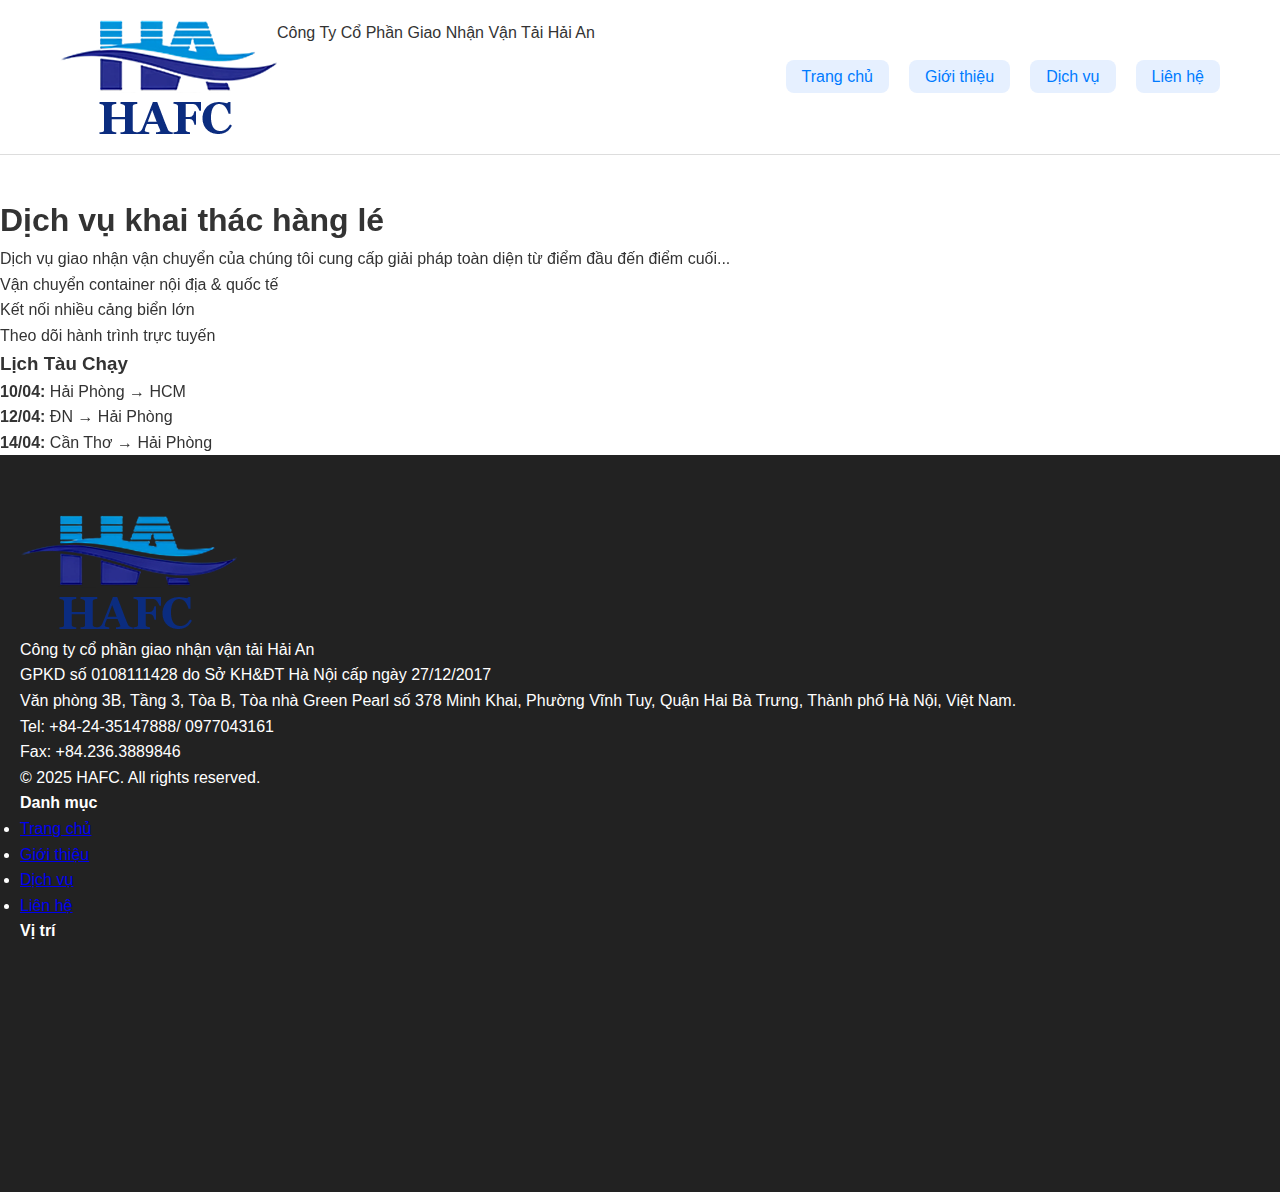
<file: khai-thac-hang-le.html>
<!DOCTYPE html>
<html lang="vi">
<head>
  <meta charset="UTF-8" />
  <meta name="viewport" content="width=device-width, initial-scale=1.0" />
  <title>Giao nhận vận chuyển | HAFC</title>
  <link rel="stylesheet" href="style.css" />
  <link href="https://unpkg.com/aos@2.3.1/dist/aos.css" rel="stylesheet" />
</head>
<body>

  <!-- Header -->
  <header id="mainHeader">
    <div class="container header-flex">
      <div class="logo-box">
        <img src="assest/logo/logo.png" alt="HAFC Logo" class="logo" />
        <span class="company-name">Công Ty Cổ Phần Giao Nhận Vận Tải Hải An</span>
      </div>
      <nav>
        <ul>
          <li><a href="index.html">Trang chủ</a></li>
          <li><a href="about.html">Giới thiệu</a></li>
          <li><a href="services.html">Dịch vụ</a></li>
          <li><a href="contact.html">Liên hệ</a></li>
        </ul>
      </nav>
    </div>
  </header>
  <!-- Nội dung dịch vụ -->
  <section class="service-detail" data-aos="fade-up">
    <div class="service-layout">
      <div class="service-content">
        <h1>Dịch vụ khai thác hàng lé</h1>
        <p>Dịch vụ giao nhận vận chuyển của chúng tôi cung cấp giải pháp toàn diện từ điểm đầu đến điểm cuối...</p>
        <ul>
          <li>Vận chuyển container nội địa & quốc tế</li>
          <li>Kết nối nhiều cảng biển lớn</li>
          <li>Theo dõi hành trình trực tuyến</li>
        </ul>
      </div>
  
      <div class="sidebar-schedule">
        <h3>Lịch Tàu Chạy</h3>
        <ul>
          <li><strong>10/04:</strong> Hải Phòng → HCM</li>
          <li><strong>12/04:</strong> ĐN → Hải Phòng</li>
          <li><strong>14/04:</strong> Cần Thơ → Hải Phòng</li>
        </ul>
      </div>
    </div>
  </section>

  <script src="https://unpkg.com/aos@2.3.1/dist/aos.js"></script>
  <script>
    AOS.init({
      duration: 800,
      once: true
    });
  </script>
  

  <!-- footer -->
  <footer class="footer">
    <div class="footer-container">
      <!-- Cột 1: Logo + Thông tin -->
      <div class="footer-col">
        <img src="assest/logo/logo.png" alt="HAFC Logo" class="footer-logo" />
        <p class="company-name-footer">Công ty cổ phần giao nhận vận tải Hải An</p>
        <p class="license">GPKD số 0108111428 do Sở KH&ĐT Hà Nội cấp ngày 27/12/2017</p>
        <p class="license">Văn phòng 3B, Tầng 3, Tòa B, Tòa nhà Green Pearl số 378 Minh Khai, Phường Vĩnh Tuy, Quận Hai Bà Trưng, Thành phố Hà Nội, Việt Nam.</p>
        <p class="license">Tel: +84-24-35147888/ 0977043161</p>
        <p class="license">Fax: +84.236.3889846</p>
        <p class="copyright">&copy; 2025 HAFC. All rights reserved.</p>
      </div>
  
      <!-- Cột 2: Danh mục -->
      <div class="footer-col">
        <h4>Danh mục</h4>
        <ul>
          <li><a href="#">Trang chủ</a></li>
          <li><a href="#">Giới thiệu</a></li>
          <li><a href="#">Dịch vụ</a></li>
          <li><a href="#">Liên hệ</a></li>
        </ul>
      </div>
  
      <!-- Cột 3: Vị trí -->
      <div class="footer-col">
        <h4>Vị trí</h4>
        <iframe
          src="https://www.google.com/maps/embed?pb=!1m18!1m12!1m3!1d3724.905124681891!2d105.86354039999999!3d20.996439899999995!2m3!1f0!2f0!3f0!3m2!1i1024!2i768!4f13.1!3m3!1m2!1s0x3135ac0f91dca877%3A0x24171a30a107d3c!2zROG7sSDDoW4gR3JlZW5QZWFybA!5e0!3m2!1sen!2s!4v1744098172944!5m2!1sen!2s"
          width="100%" height="180" style="border:0;" allowfullscreen=""
          loading="lazy" referrerpolicy="no-referrer-when-downgrade">
        </iframe>
      </div>
    </div>
  </footer>
  

  <script src="js/main.js"></script>
  <script src="https://unpkg.com/aos@2.3.1/dist/aos.js"></script>
  <script>AOS.init();</script>
</body>

</html>
</file>
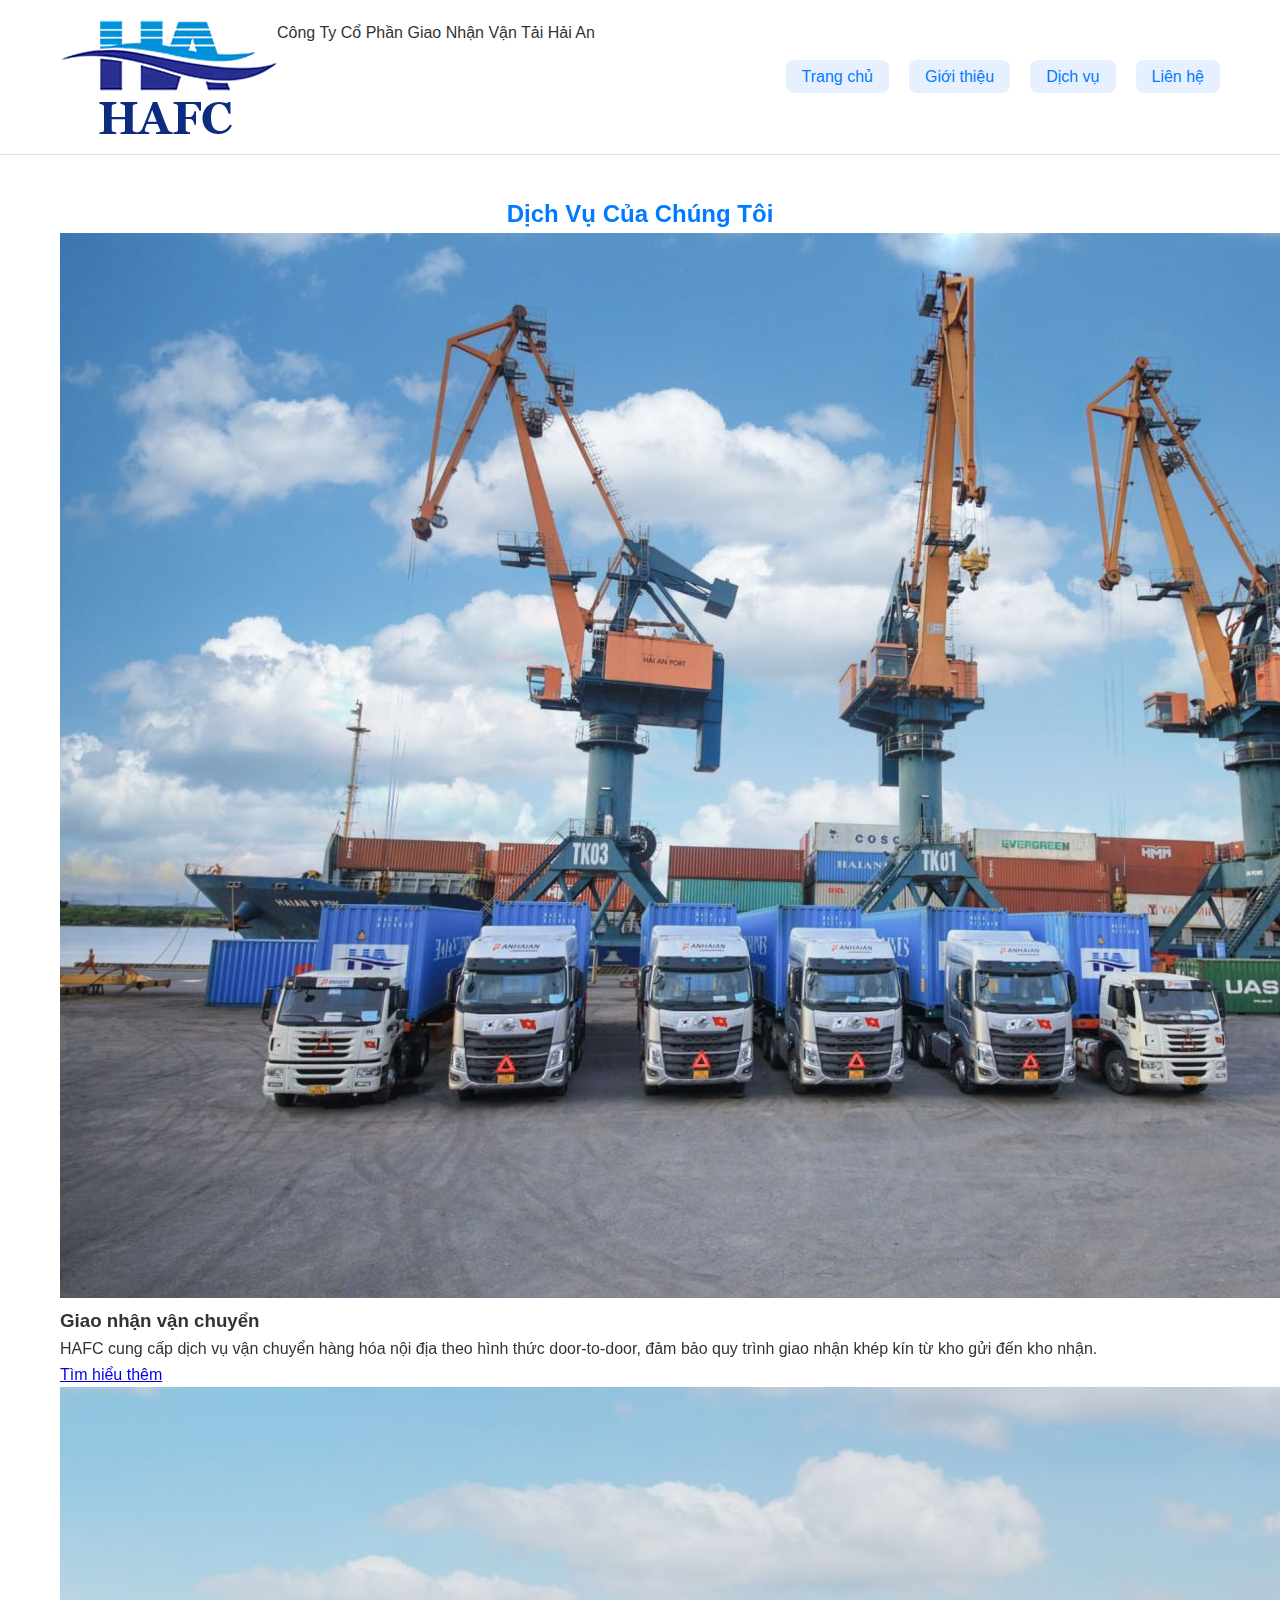
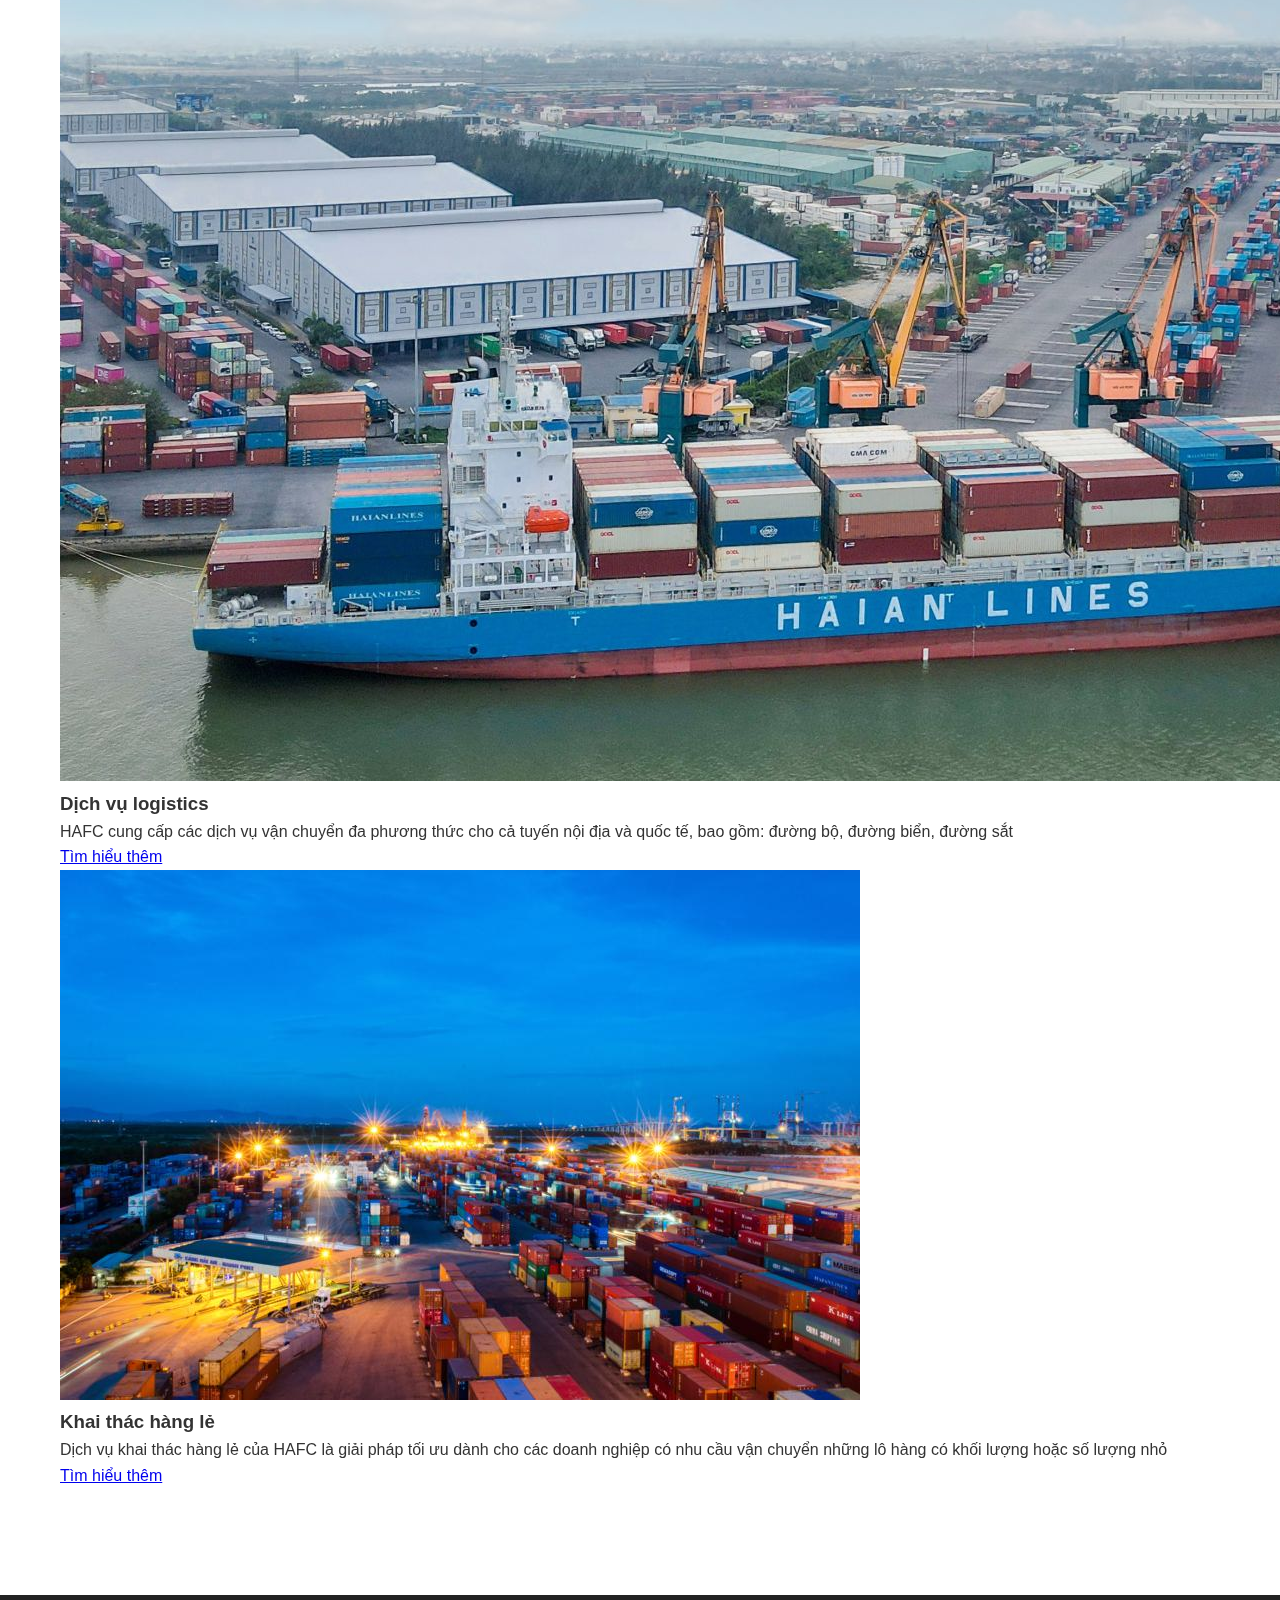
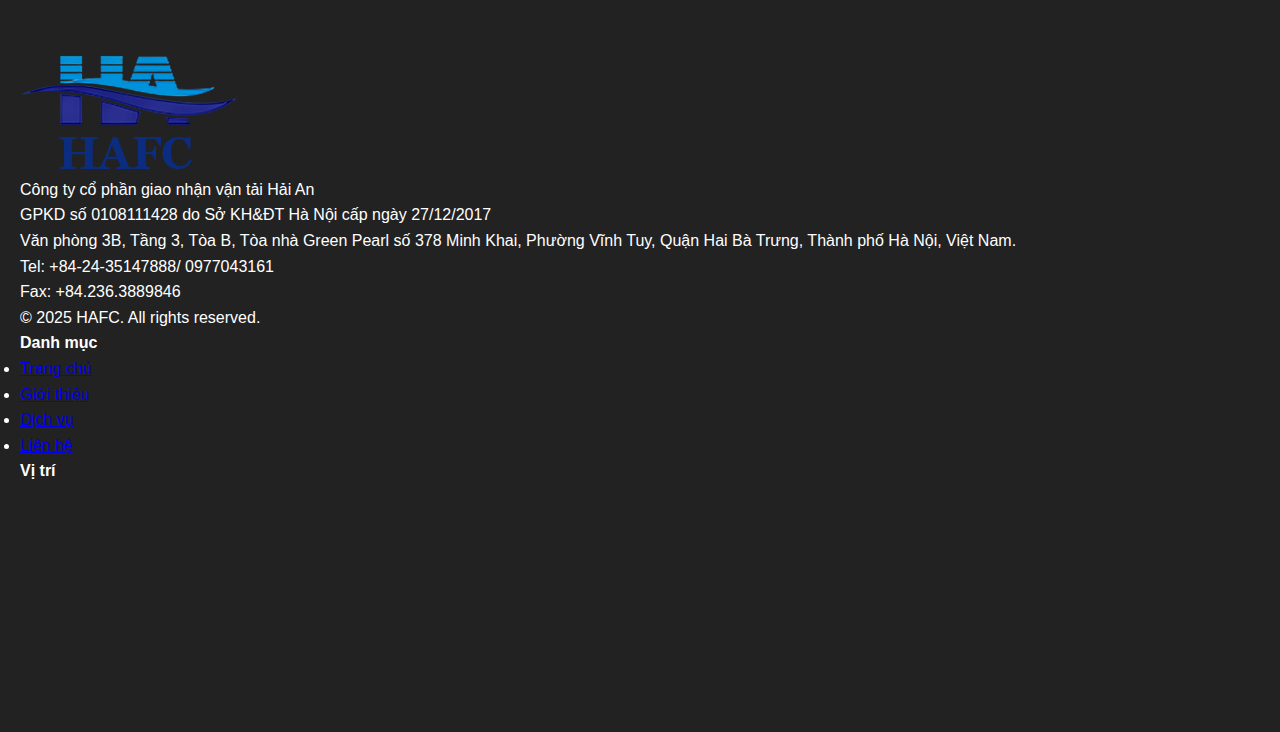
<file: services.html>
<!DOCTYPE html>
<html lang="vi">
<head>
  <meta charset="UTF-8" />
  <meta name="viewport" content="width=device-width, initial-scale=1.0" />
  <title>Dịch Vụ | HAFC</title>
  <link rel="stylesheet" href="style.css" />
  <link href="https://unpkg.com/aos@2.3.1/dist/aos.css" rel="stylesheet" />
</head>
<body>

  <!-- Header -->
  <header id="mainHeader">
    <div class="container header-flex">
      <div class="logo-box">
        <img src="assest/logo/logo.png" alt="HAFC Logo" class="logo" />
        <span class="company-name">Công Ty Cổ Phần Giao Nhận Vận Tải Hải An</span>
      </div>
      <nav>
        <ul>
          <li><a href="index.html">Trang chủ</a></li>
          <li><a href="about.html">Giới thiệu</a></li>
          <li><a href="services.html">Dịch vụ</a></li>
          <li><a href="contact.html">Liên hệ</a></li>
        </ul>
      </nav>
    </div>
  </header>
  </header>

  <!-- Services Page -->
  <section class="services-section" data-aos="fade-up">
    <div class="container services-container">
      <div class="services-content">
        <div class="main-services">
          <h2 style="text-align: center; color: #007bff;">Dịch Vụ Của Chúng Tôi</h2>
          <div class="services-list">
            <!-- Service Item -->
            <div class="services-box">
              <img src="assest/img/Vận tải đa phương thức.jpg" alt="Vận chuyển" />
              <h3>Giao nhận vận chuyển</h3>
              <p>HAFC cung cấp dịch vụ vận chuyển hàng hóa nội địa theo hình thức door-to-door, đảm bảo quy trình giao nhận khép kín từ kho gửi đến kho nhận.</p>
              <a href="dich-vu-van-chuyen.html" class="btn-learn-more">Tìm hiểu thêm</a>
            </div>
            <!-- Service Item -->
            <div class="services-box">
              <img src="assest/img/Alfa 01.jpg" alt="Vận chuyển" />
              <h3>Dịch vụ logistics</h3>
              <p>HAFC cung cấp các dịch vụ vận chuyển đa phương thức cho cả tuyến nội địa và quốc tế, bao gồm: đường bộ, đường biển, đường sắt</p>
              <a href="dich-vu-logistic.html" class="btn-learn-more">Tìm hiểu thêm</a>
            </div>
            <!-- Service Item -->
            <div class="services-box">
              <img src="assest/img/khai thác hàng lẻ.jpg" alt="Vận chuyển" />
              <h3>Khai thác hàng lẻ</h3>
              <p>Dịch vụ khai thác hàng lẻ của HAFC là giải pháp tối ưu dành cho các doanh nghiệp có nhu cầu vận chuyển những lô hàng có khối lượng hoặc số lượng nhỏ</p>
              <a href="khai-thac-hang-le.html" class="btn-learn-more">Tìm hiểu thêm</a>
            </div>
          </div>
        </div>
      </div>
  
      <div class="sidebar-schedule" data-aos="fade-left">
        <h3>Lịch Tàu Chạy</h3>
        <ul>
          <li><strong>10/04:</strong> Hải Phòng → Hồ Chí Minh</li>
          <li><strong>12/04:</strong> Đà Nẵng → Hải Phòng</li>
          <li><strong>14/04:</strong> Cần Thơ → Hải Phòng</li>
        </ul>
      </div>
    </div>
  </section>
  <script src="main.js"></script>
  <script src="https://unpkg.com/aos@2.3.1/dist/aos.js"></script>
  <script>
    AOS.init({
      duration: 800,
      once: true
    });
  </script>
</body>
 <!-- Footer -->
 <footer class="footer">
  <div class="footer-container">
    <!-- Cột 1: Logo + Thông tin -->
    <div class="footer-col">
      <img src="assest/logo/logo.png" alt="HAFC Logo" class="footer-logo" />
      <p class="company-name-footer">Công ty cổ phần giao nhận vận tải Hải An</p>
      <p class="license">GPKD số 0108111428 do Sở KH&ĐT Hà Nội cấp ngày 27/12/2017</p>
      <p class="license">Văn phòng 3B, Tầng 3, Tòa B, Tòa nhà Green Pearl số 378 Minh Khai, Phường Vĩnh Tuy, Quận Hai Bà Trưng, Thành phố Hà Nội, Việt Nam.</p>
      <p class="license">Tel: +84-24-35147888/ 0977043161</p>
      <p class="license">Fax: +84.236.3889846</p>
      <p class="copyright">&copy; 2025 HAFC. All rights reserved.</p>
    </div>

    <!-- Cột 2: Danh mục -->
    <div class="footer-col">
      <h4>Danh mục</h4>
      <ul>
        <li><a href="#">Trang chủ</a></li>
        <li><a href="#">Giới thiệu</a></li>
        <li><a href="#">Dịch vụ</a></li>
        <li><a href="#">Liên hệ</a></li>
      </ul>
    </div>

    <!-- Cột 3: Vị trí -->
    <div class="footer-col">
      <h4>Vị trí</h4>
      <iframe
        src="https://www.google.com/maps/embed?pb=!1m18!1m12!1m3!1d3724.905124681891!2d105.86354039999999!3d20.996439899999995!2m3!1f0!2f0!3f0!3m2!1i1024!2i768!4f13.1!3m3!1m2!1s0x3135ac0f91dca877%3A0x24171a30a107d3c!2zROG7sSDDoW4gR3JlZW5QZWFybA!5e0!3m2!1sen!2s!4v1744098172944!5m2!1sen!2s"
        width="100%" height="180" style="border:0;" allowfullscreen=""
        loading="lazy" referrerpolicy="no-referrer-when-downgrade">
      </iframe>
    </div>
  </div>
</footer>

</html>
</file>
<file: css/responsive.css>
@media (max-width: 768px) {
  header .container {
    flex-direction: column;
    align-items: center;
  }
  nav ul {
    flex-direction: column;
    align-items: center;
    gap: 10px;
    margin-top: 10px;
  }
  .hero {
    padding: 60px 20px;
  }
  .hero h2 {
    font-size: 28px;
  }
  .hero p {
    font-size: 16px;
  }
}
</file>
<file: style.css>
/* Reset đơn giản */
* {
    margin: 0;
    padding: 0;
    box-sizing: border-box;
  }
  
  body {
    font-family: Arial, sans-serif;
    line-height: 1.6;
    color: #333;
  }
  
  .container {
    max-width: 1200px;
    margin: auto;
    padding: 0 20px;
  }
  
  /* Header */
  header {
    background-color: #fff;
    border-bottom: 1px solid #ddd;
    padding: 20px 0;
    position: relative;
    z-index: 10;
    margin-bottom: 40px;
  }
  

  header .container {
    display: flex;
    justify-content: space-between;
    align-items: center;
  }
  
  
  .logo {
    float: left;
    font-size: 24px;
    font-weight: bold;
    color: #007bff;
    
  }
  
  nav ul {
    float: right;
    list-style: none;
    display: flex;
    gap: 20px;
  }
  
  nav ul li a {
    text-decoration: none;
    color: #333;
    font-weight: 500;
  }
  nav ul li a {
    text-decoration: none;
    color: #007bff;
    background-color: #e6f0ff;
    padding: 8px 16px;
    border-radius: 8px;
    font-weight: 500;
    transition: all 0.3s ease;
  }
  
  nav ul li a:hover,
  nav ul li a.active {
    background-color: #007bff;
    color: white;
  }
  
  /* Hero Section */
  .hero-section {
    position: relative;
    background-image: url('assest/background/HAIAN\ BELL.jpg'); /* Đổi đường dẫn nếu cần */
    background-size: cover;
    background-position: center;
    background-repeat: no-repeat;
    padding: 120px 20px;
    color: white;
    text-align: center;
    overflow: hidden;
  }
  
  .overlay {
    position: absolute;
    inset: 0;
    background: rgba(0, 0, 0, 0.4); /* Làm tối ảnh */
    z-index: 0;
  }
  
  /* Lớp gói nội dung chính */
  .hero-content {
    position: relative;
    z-index: 1;
    max-width: 800px;
    margin: auto;
  }
  
  
  .hero p {
    font-size: 18px;
    margin-bottom: 30px;
  }
  
  .btn {
    background-color: #007bff;
    color: white;
    padding: 12px 25px;
    text-decoration: none;
    border-radius: 5px;
  }
  
  .btn:hover {
    background-color: #0056b3;
  }

  /* About Section */
.about {
    padding: 80px 20px;
    background-color: #f9f9f9;
  }

  .about h2 {
    text-align: center;
    font-size: 32px;
    margin-bottom: 40px;
    color: #007bff;
  }
  
  .about-section {
    display: flex;
    flex-wrap: wrap;
    gap: 40px;
    align-items: center;
    justify-content: center;
  }
  
  .about-text {
    flex: 1 1 400px;
  }
  
  .about-text p {
    margin-bottom: 20px;
    font-size: 18px;
  }
  
  .about-img {
    flex: 1 1 400px;
    text-align: center;
  }
  
  .about-img img {
    max-width: 100%;
    height: auto;
    border-radius: 10px;
    box-shadow: 0 0 15px rgba(0,0,0,0.1);
  }
  
  /* Services Section */
.services {
    padding: 80px 20px;
    background-color: #fff;
  }
  
  .services h2 {
    text-align: center;
    font-size: 32px;
    color: #007bff;
    margin-bottom: 40px;
  }
  
  .service-list {
    display: flex;
    flex-wrap: wrap;
    gap: 30px;
    justify-content: center;
  }
  
  .service-box {
    flex: 1 1 300px;
    max-width: 300px;
    background-color: #f8f8f8;
    padding: 15px;
    border-radius: 10px;
    box-shadow: 0 2px 10px rgba(0,0,0,0.05);
    text-align: center;
  }
  
  .service-box img {
    width: 100%;
    height: 200px;
    object-fit: cover;
    border-radius: 8px;
    margin-bottom: 10px;
  }
  
  .service-box:hover {
    transform: translateY(-5px);
  }
  
  .service-box h3 {
    margin-bottom: 15px;
    font-size: 22px;
    color: #333;
  }
  
  .service-box p {
    font-size: 16px;
    color: #666;
  }
  
  /* Contact Section */
.contact {
    padding: 80px 20px;
    background-color: #f9f9f9;
  }
  
  .contact h2 {
    text-align: center;
    font-size: 32px;
    color: #007bff;
    margin-bottom: 40px;
  }
  
  .contact-wrapper {
    display: flex;
    flex-wrap: wrap;
    gap: 40px;
    justify-content: space-between;
  }
  
  .contact-info {
    flex: 1 1 300px;
    font-size: 16px;
    color: #333;
  }
  
  .contact-info p {
    margin-bottom: 15px;
  }
  
  .contact-form {
    flex: 1 1 300px;
    display: flex;
    flex-direction: column;
    gap: 15px;
  }
  
  .contact-form input,
  .contact-form textarea {
    padding: 12px;
    border: 1px solid #ccc;
    border-radius: 5px;
    font-size: 16px;
  }
  
  .contact-form button {
    background-color: #007bff;
    color: white;
    border: none;
    padding: 12px;
    font-size: 16px;
    cursor: pointer;
    border-radius: 5px;
    transition: background-color 0.3s;
  }
  
  .contact-form button:hover {
    background-color: #0056b3;
  }

  /* Partners Section */
.partners {
    padding: 80px 20px;
    background-color: #fff;
  }
  
  .partners h2 {
    text-align: center;
    font-size: 32px;
    color: #007bff;
    margin-bottom: 40px;
  }
  
  .partner-grid {
    display: grid;
    grid-template-columns: repeat(auto-fit, minmax(150px, 1fr));
    gap: 30px;
    align-items: center;
    justify-items: center;
  }
  
  .partner-grid img {
    max-width: 100%;
    height: auto;
    opacity: 0.8;
    transition: transform 0.3s, opacity 0.3s;
  }
  
  .partner-grid img:hover {
    transform: scale(1.05);
    opacity: 1;
  }

  /* Footer */
footer {
    background-color: #222;
    color: #fff;
    padding: 60px 20px;
  }
  
  .footer-content {
    display: flex;
    flex-wrap: wrap;
    justify-content: space-between;
    gap: 40px;
  }
  
  .footer-logo h3 {
    margin-bottom: 10px;
    font-size: 20px;
    color: #fff;
  }
  
  .footer-logo p {
    font-size: 14px;
    color: #aaa;
  }
  
  .footer-links h4,
  .footer-social h4 {
    font-size: 16px;
    margin-bottom: 15px;
    color: #fff;
  }
  
  .footer-links ul {
    list-style: none;
  }
  
  .footer-links ul li {
    margin-bottom: 10px;
  }
  
  .footer-links ul li a {
    color: #aaa;
    text-decoration: none;
    transition: color 0.3s;
  }
  
  .footer-links ul li a:hover {
    color: #fff;
  }
  
  .social-icons a {
    margin-right: 10px;
  }
  
  .social-icons img {
    width: 24px;
    height: 24px;
    filter: brightness(0) invert(1); /* chuyển icon trắng nếu là icon đen */
    transition: transform 0.3s;
  }
  
  .social-icons img:hover {
    transform: scale(1.2);
  }
  
  /* About Page */
.about-page {
    padding: 80px 20px;
    background-color: #fff;
  }
  
  .about-page h2 {
    text-align: center;
    color: #007bff;
    font-size: 32px;
    margin-bottom: 30px;
  }
  
  .about-page h3 {
    margin-top: 30px;
    font-size: 24px;
    color: #333;
  }
  
  .about-page p {
    font-size: 18px;
    margin-bottom: 20px;
  }
  
  .about-page ul {
    padding-left: 20px;
    list-style: disc;
    font-size: 18px;
    color: #444;
  }
  
  /* Services Page */
.services-page {
    padding: 80px 20px;
    background-color: #fff;
  }
  
  .services-page h2 {
    text-align: center;
    font-size: 32px;
    color: #007bff;
    margin-bottom: 40px;
  }
  
  .services-page .service-list {
    display: flex;
    flex-wrap: wrap;
    gap: 30px;
    justify-content: center;
  }
  
  .services-page .service-box {
    background-color: #f9f9f9;
    padding: 25px;
    border-radius: 10px;
    width: 300px;
    box-shadow: 0 0 10px rgba(0,0,0,0.05);
    transition: transform 0.3s;
  }
  
  .services-page .service-box:hover {
    transform: translateY(-5px);
  }
  
  .services-page .service-box h3 {
    margin-bottom: 15px;
    font-size: 22px;
    color: #333;
  }
  
  .services-page .service-box p {
    font-size: 16px;
    color: #555;
  }
  
  /* Contact Page */
.contact-page {
    padding: 80px 20px;
    background-color: #f9f9f9;
  }
  
  .contact-page h2 {
    text-align: center;
    font-size: 32px;
    color: #007bff;
    margin-bottom: 40px;
  }
  
  .contact-page .contact-wrapper {
    display: flex;
    flex-wrap: wrap;
    gap: 40px;
    justify-content: space-between;
  }
  
  .contact-page .contact-info {
    flex: 1 1 300px;
    font-size: 16px;
    color: #333;
  }
  
  .contact-page .contact-info p {
    margin-bottom: 15px;
  }
  
  .contact-page .contact-form {
    flex: 1 1 300px;
    display: flex;
    flex-direction: column;
    gap: 15px;
  }
  
  .contact-page .contact-form input,
  .contact-page .contact-form textarea {
    padding: 12px;
    border: 1px solid #ccc;
    border-radius: 5px;
    font-size: 16px;
  }
  
  .contact-page .contact-form button {
    background-color: #007bff;
    color: white;
    border: none;
    padding: 12px;
    font-size: 16px;
    cursor: pointer;
    border-radius: 5px;
    transition: background-color 0.3s;
  }
  
  .contact-page .contact-form button:hover {
    background-color: #0056b3;
  }
  
  /* Back to Top Button */
#backToTop {
    position: fixed;
    bottom: 30px;
    right: 30px;
    z-index: 999;
    background-color: #007bff;
    color: white;
    border: none;
    border-radius: 50%;
    width: 45px;
    height: 45px;
    font-size: 20px;
    cursor: pointer;
    display: none;
    transition: opacity 0.3s ease;
    box-shadow: 0 4px 10px rgba(0, 0, 0, 0.2);
  }
  
  #backToTop:hover {
    background-color: #0056b3;
  }
  
  .map-wrapper {
    margin-top: 40px;
    border-radius: 10px;
    overflow: hidden;
    box-shadow: 0 4px 15px rgba(0, 0, 0, 0.1);
  }
  
  /* setting img */
  .services-grid {
    display: flex;
    gap: 20px;
    justify-content: center;
    flex-wrap: wrap;
  }
  
  .service-item {
    background-color: #f8f8f8;
    padding: 20px;
    border-radius: 12px;
    width: 300px;
    text-align: center;
    box-shadow: 0 4px 12px rgba(0,0,0,0.05);
    transition: transform 0.3s ease;
  }
  
  .service-item:hover {
    transform: translateY(-5px);
  }
  
  .service-item img {
    width: 100%;
    height: 200px;
    object-fit: cover;
    border-radius: 8px;
    margin-bottom: 15px;
  }
</file>
